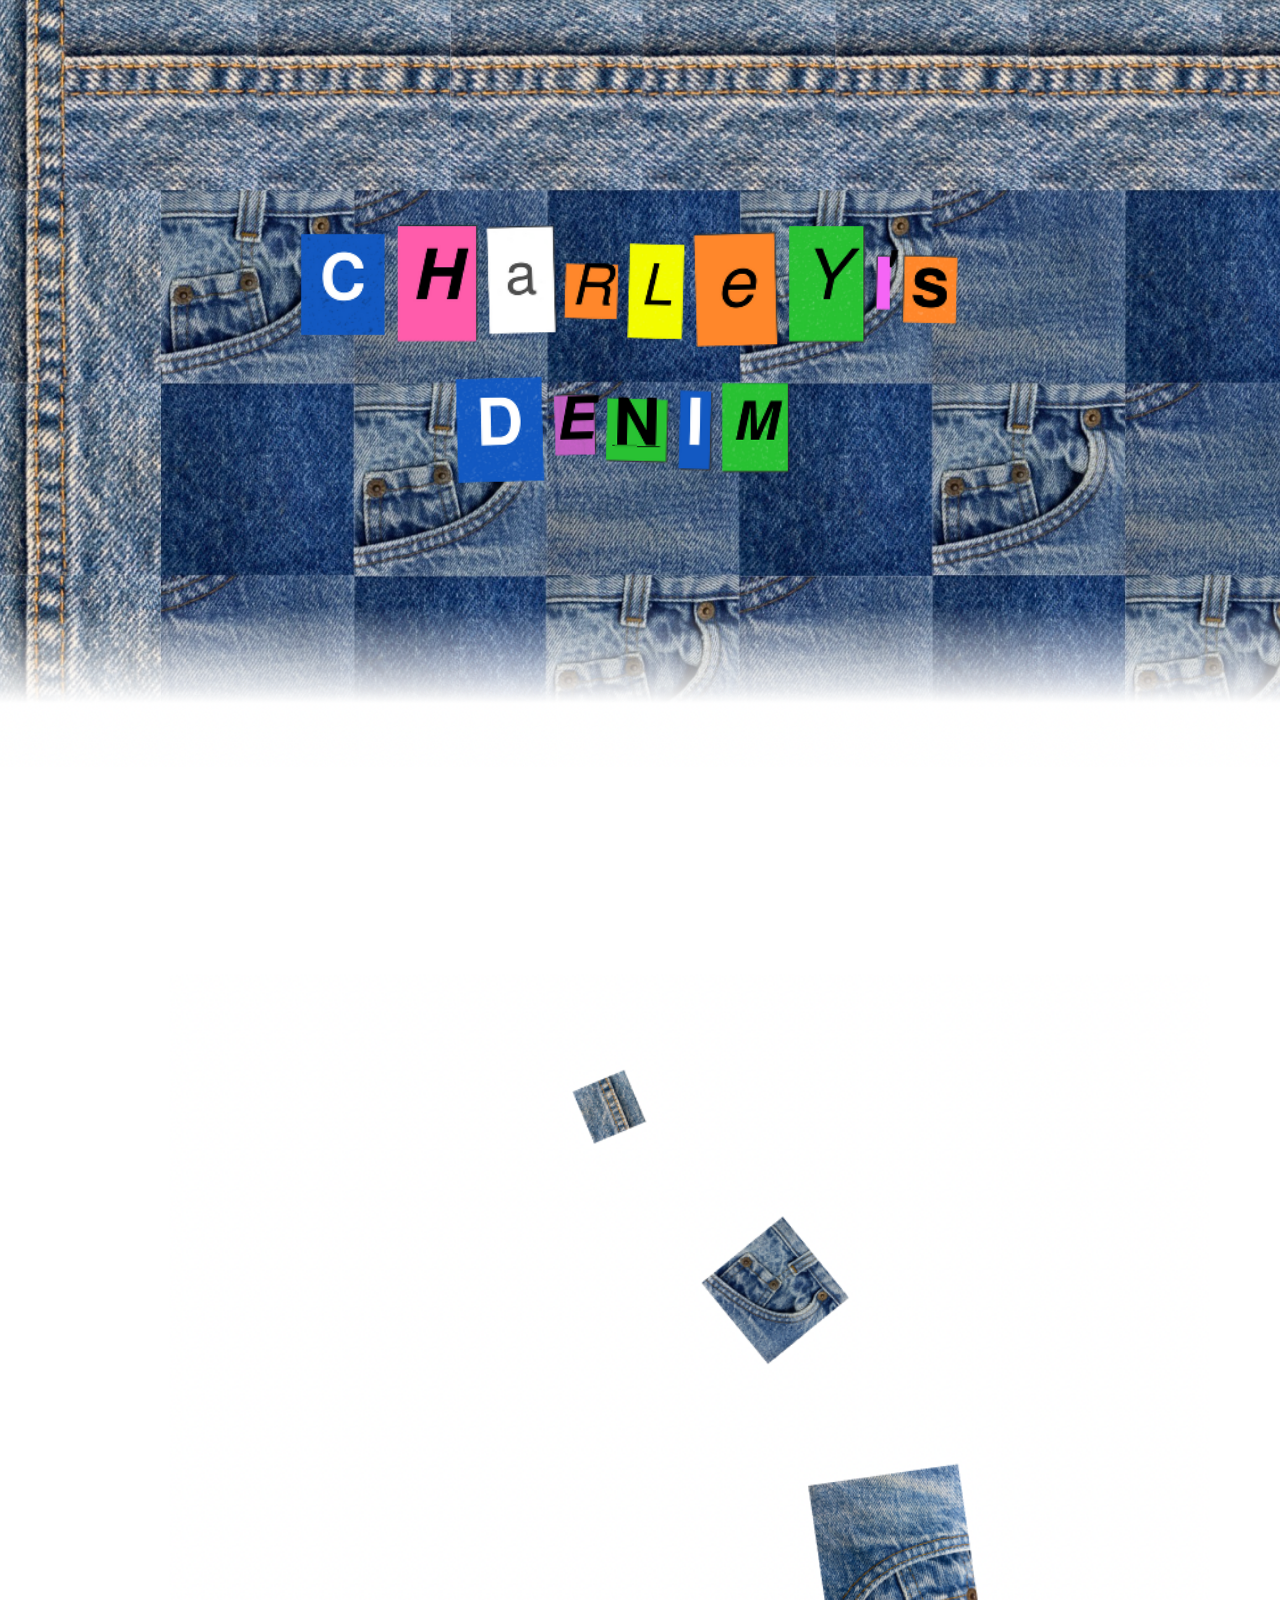
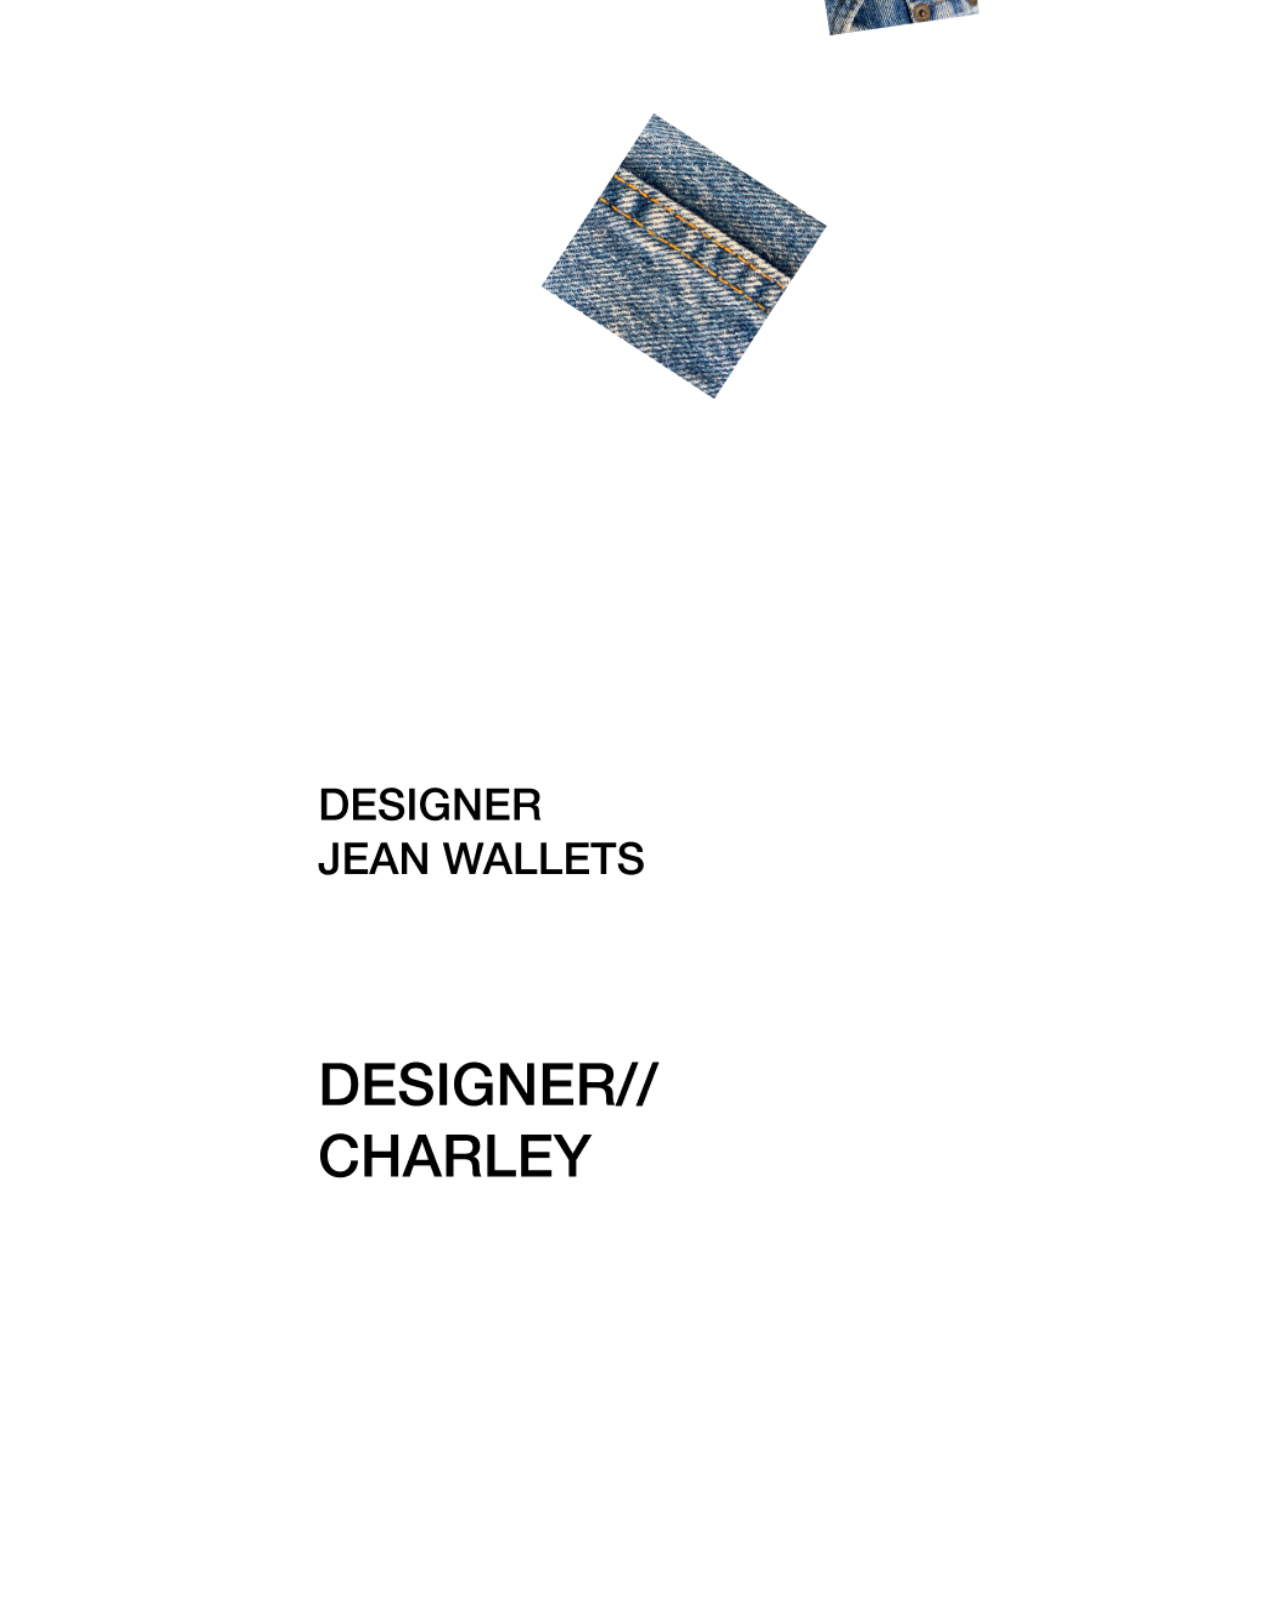
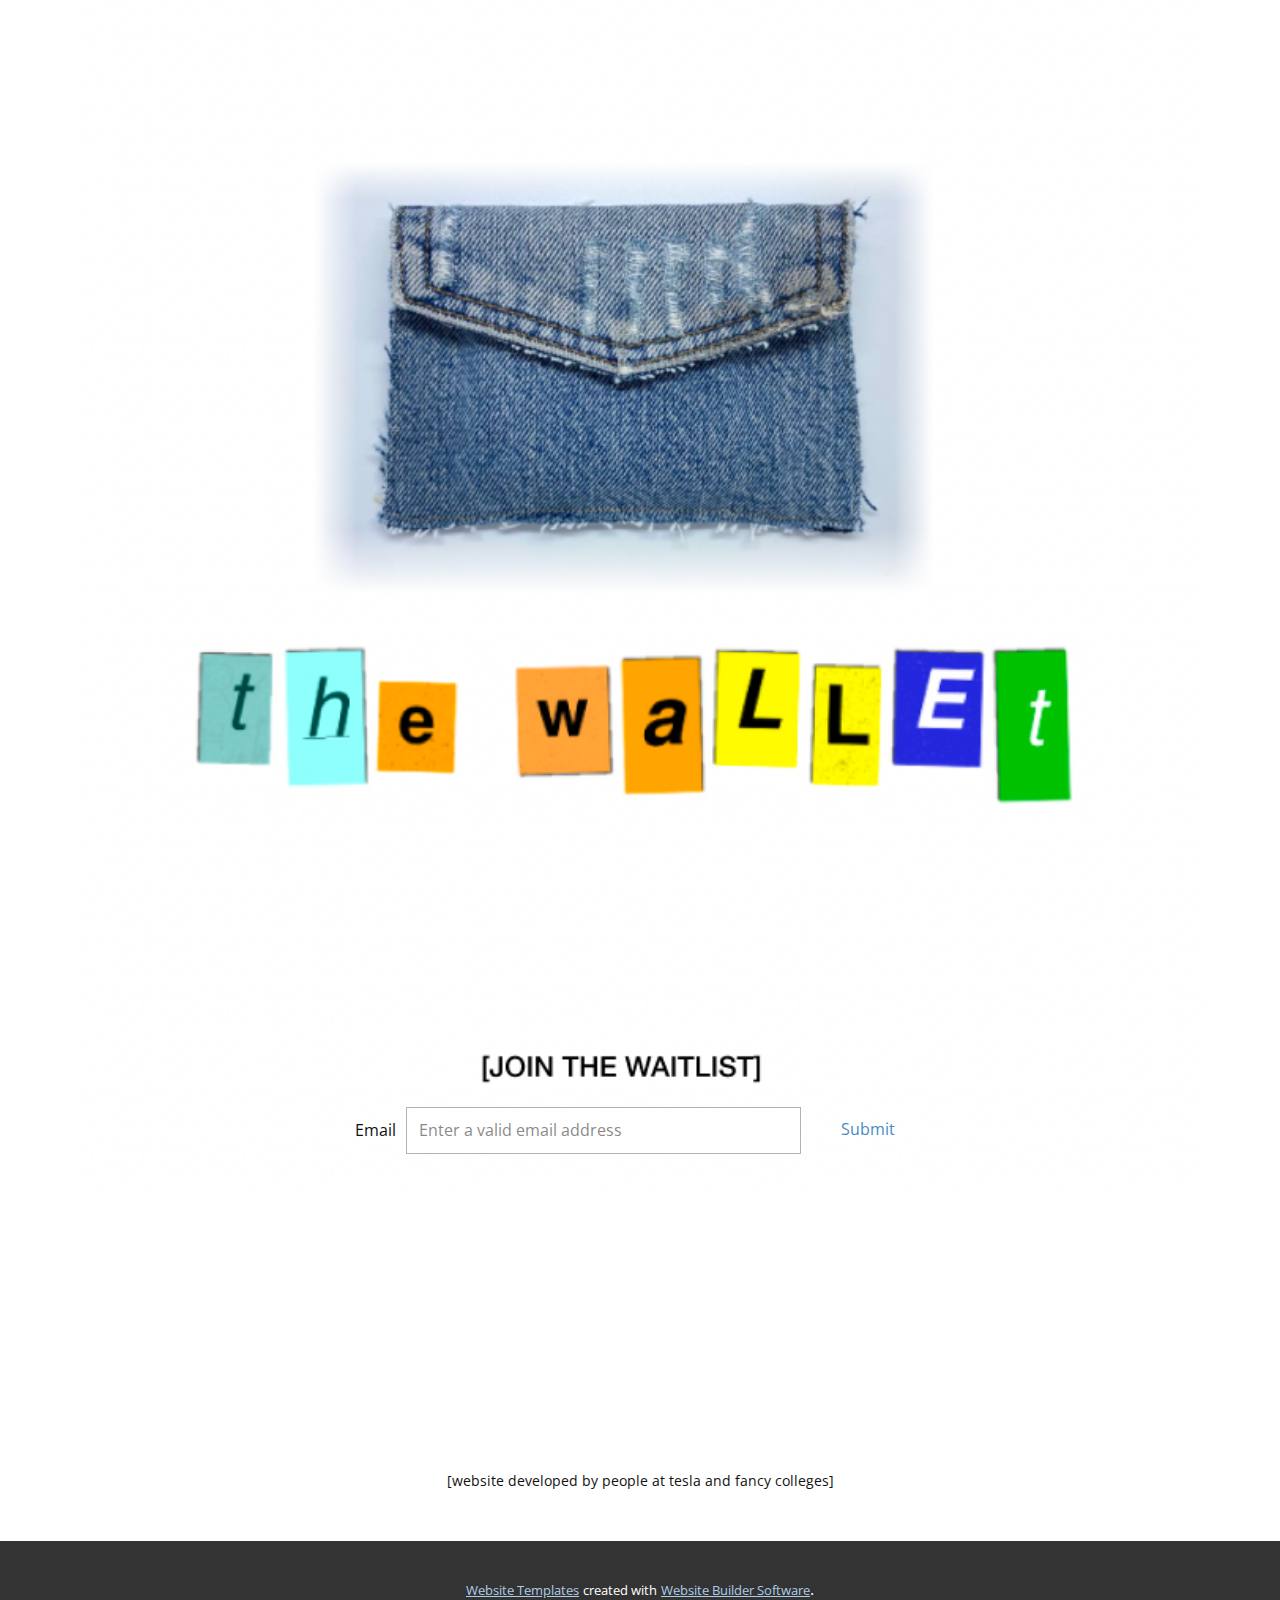
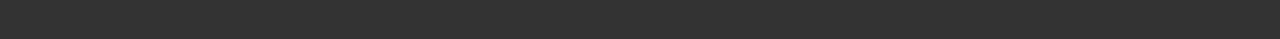
<file: charleysDemin/index.html>
<!DOCTYPE html>
<html style="font-size: 16px;" lang="en"><head>
    <meta name="viewport" content="width=device-width, initial-scale=1.0">
    <meta charset="utf-8">
    <meta name="keywords" content="denim wallet">
    <meta name="description" content="cool denim things made by charley">
    <title>CHARLEY'S DENIM</title>
    <link rel="stylesheet" href="nicepage.css" media="screen">
<link rel="stylesheet" href="CHARLEYS-DEMIN.css" media="screen">
    <script class="u-script" type="text/javascript" src="jquery.js" "="" defer=""></script>
    <script class="u-script" type="text/javascript" src="nicepage.js" "="" defer=""></script>
    <meta name="generator" content="Nicepage 4.17.10, nicepage.com">
    <meta property="og:title" content="CHARLEYS DENIM">
    <meta property="og:description" content="cool denim things made by charley">
    <meta property="og:image" content="images/ScreenShot2022-08-31at5.54.08PM.png">
    <link rel="icon" href="images/favicon.jpg">
    <link id="u-theme-google-font" rel="stylesheet" href="https://fonts.googleapis.com/css?family=Roboto:100,100i,300,300i,400,400i,500,500i,700,700i,900,900i|Open+Sans:300,300i,400,400i,500,500i,600,600i,700,700i,800,800i">
    
    
    
    
    
    <script type="application/ld+json">{
		"@context": "http://schema.org",
		"@type": "Organization",
		"name": "Site1"
}</script>
    <meta name="theme-color" content="#478ac9">
    <meta property="og:type" content="website">
  </head>
  <body data-home-page="CHARLEYS-DEMIN.html" data-home-page-title="CHARLEYS DEMIN" class="u-body u-xl-mode" data-lang="en">
    <section class="u-clearfix u-image u-section-1" id="sec-c53d" data-image-width="1716" data-image-height="860">
      <div class="u-clearfix u-sheet u-sheet-1">
        <img class="u-image u-image-contain u-image-default u-image-1" src="images/IMG_4621.PNG" alt="" data-image-width="598" data-image-height="147">
        <img class="u-image u-image-contain u-image-default u-image-2" src="images/IMG_4622.PNG" alt="" data-image-width="333" data-image-height="123">
      </div>
    </section>
    <section class="u-clearfix u-section-2" id="sec-9e78">
      <div class="u-clearfix u-sheet u-sheet-1">
        <img class="u-expanded-width-lg u-expanded-width-md u-expanded-width-sm u-image u-image-contain u-image-default u-image-1" src="images/ScreenShot2022-08-31at5.42.13PM.png" alt="" data-image-width="842" data-image-height="868">
      </div>
    </section>
    <section class="u-clearfix u-section-3" id="sec-829c">
      <div class="u-clearfix u-sheet u-sheet-1">
        <img class="u-image u-image-contain u-image-default u-image-1" src="images/ScreenShot2022-08-30at11.05.36PM.png" alt="" data-image-width="568" data-image-height="386">
      </div>
    </section>
    <section class="u-clearfix u-section-4" id="sec-b44e">
      <div class="u-clearfix u-sheet u-sheet-1">
        <img class="u-expanded-width-lg u-expanded-width-md u-expanded-width-sm u-expanded-width-xs u-image u-image-contain u-image-default u-image-1" src="images/ScreenShot2022-08-31at5.40.21PM.png" alt="" data-image-width="717" data-image-height="760">
        <div class="u-expanded-width-xs u-form u-form-1">
          <form action="./scripts/form-b44e.php" class="u-clearfix u-form-horizontal u-form-spacing-10 u-inner-form" source="customphp" name="form" style="padding: 0px;" data-services="c10507d89b92b8a44fe090545c06bf50">
            <div class="u-form-email u-form-group">
              <label for="email-845f" class="u-label">Email</label>
              <input type="email" placeholder="Enter a valid email address" id="email-845f" name="email" class="u-border-1 u-border-grey-30 u-input u-input-rectangle u-white" required="">
            </div>
            <div class="u-align-center u-form-group u-form-submit">
              <a href="#" class="u-border-1 u-border-active-palette-2-base u-border-hover-palette-1-base u-btn u-btn-submit u-button-style u-none u-text-palette-1-base u-btn-1">Submit</a>
              <input type="submit" value="submit" class="u-form-control-hidden">
            </div>
            <div class="u-form-send-message u-form-send-success"> Thank you! Your message has been sent. </div>
            <div class="u-form-send-error u-form-send-message"> Unable to send your message. Please fix errors then try again. </div>
            <input type="hidden" value="" name="recaptchaResponse">
          </form>
        </div>
      </div>
    </section>
    
    
    <footer class="u-align-center u-clearfix u-footer u-white u-footer" id="sec-159f"><div class="u-clearfix u-sheet u-sheet-1">
        <p class="u-small-text u-text u-text-variant u-text-1">[website developed by people at tesla and fancy colleges]</p>
      </div></footer>
    <section class="u-backlink u-clearfix u-grey-80">
      <a class="u-link" href="https://nicepage.com/website-templates" target="_blank">
        <span>Website Templates</span>
      </a>
      <p class="u-text">
        <span>created with</span>
      </p>
      <a class="u-link" href="" target="_blank">
        <span>Website Builder Software</span>
      </a>. 
    </section>
  
</body></html>
</file>
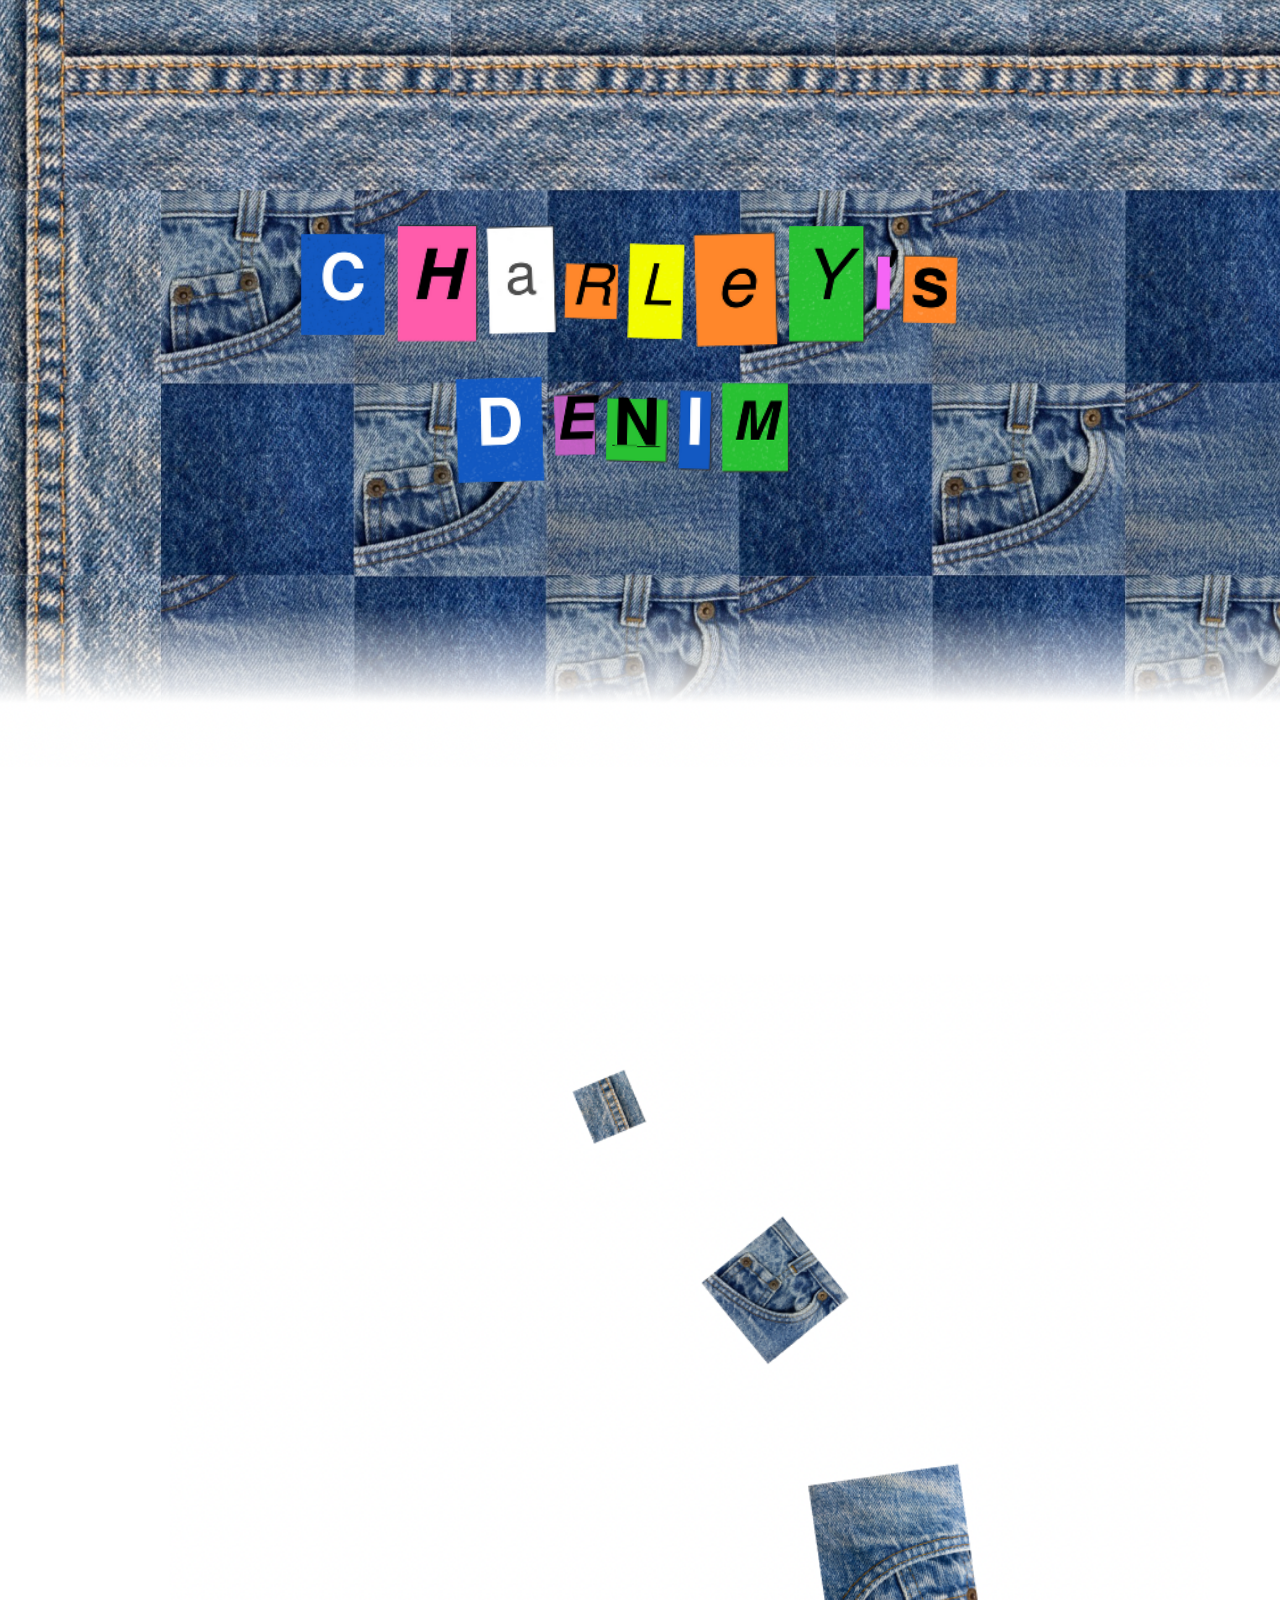
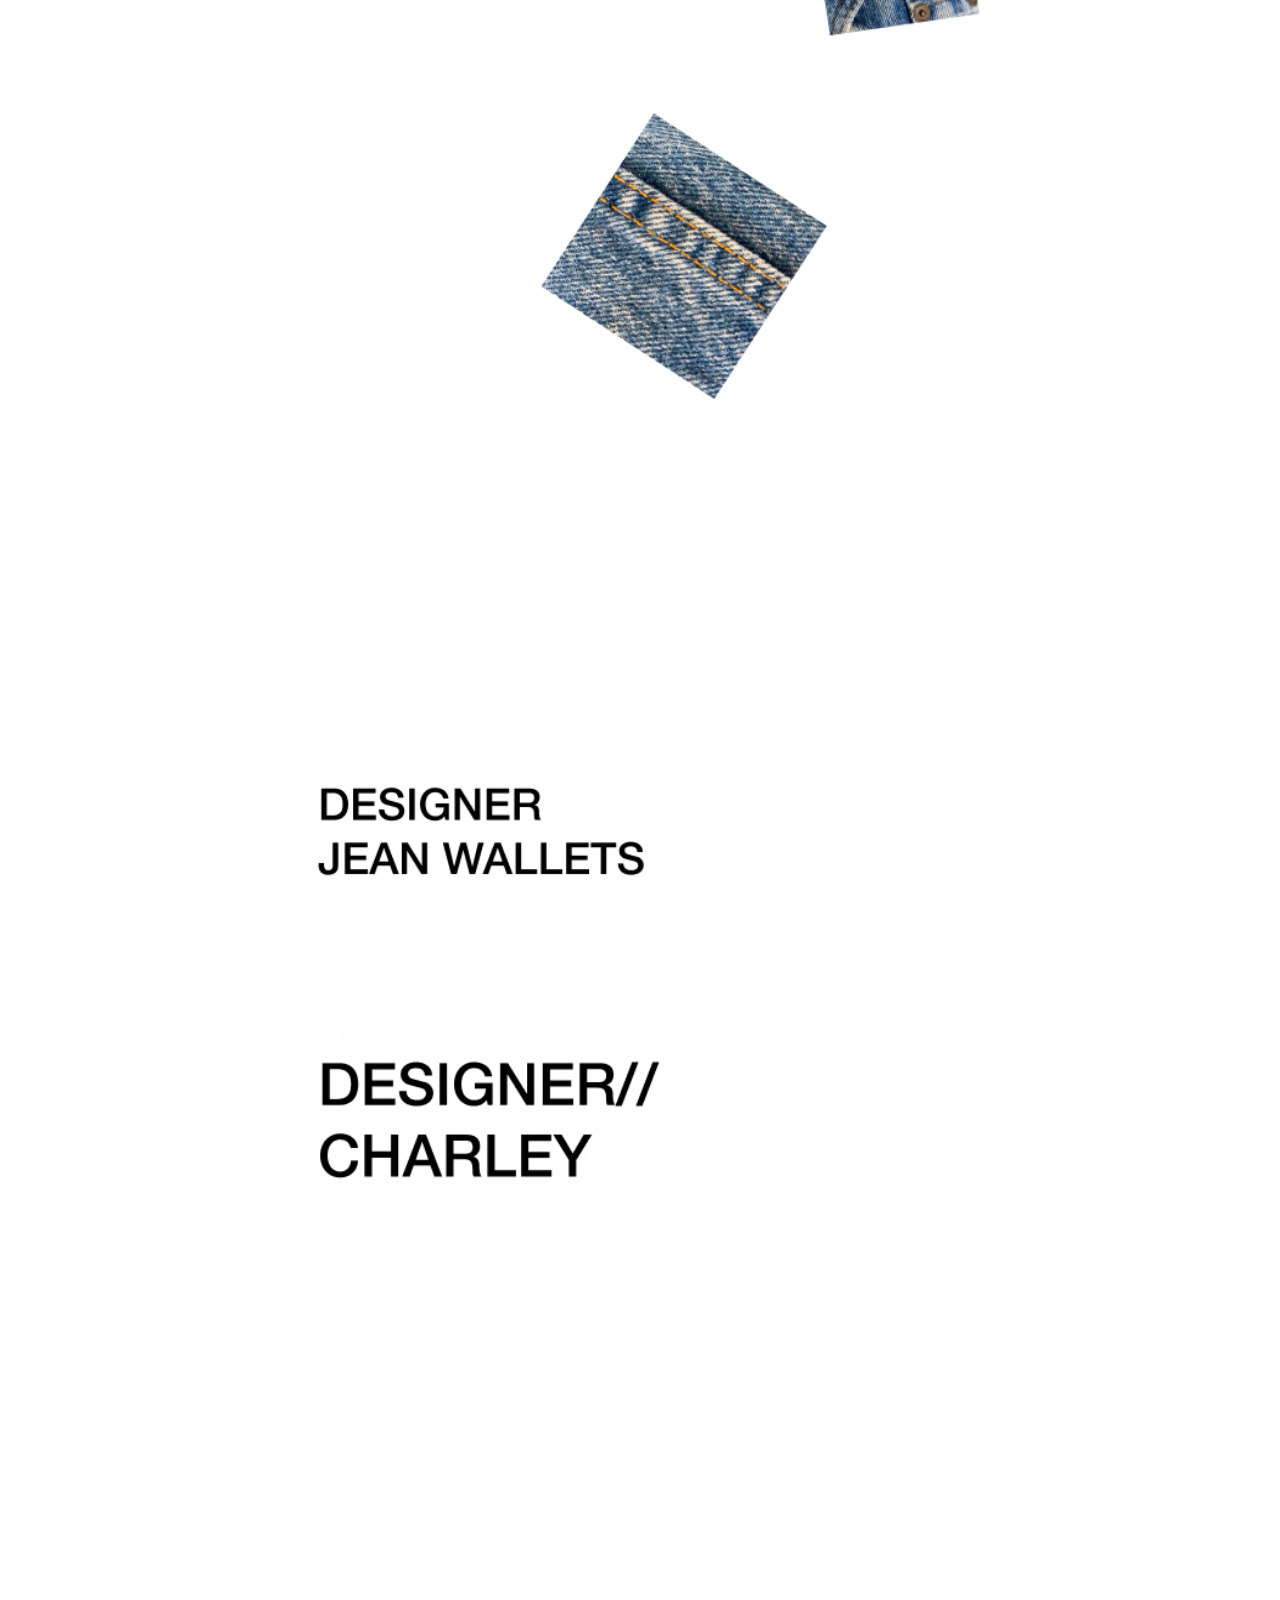
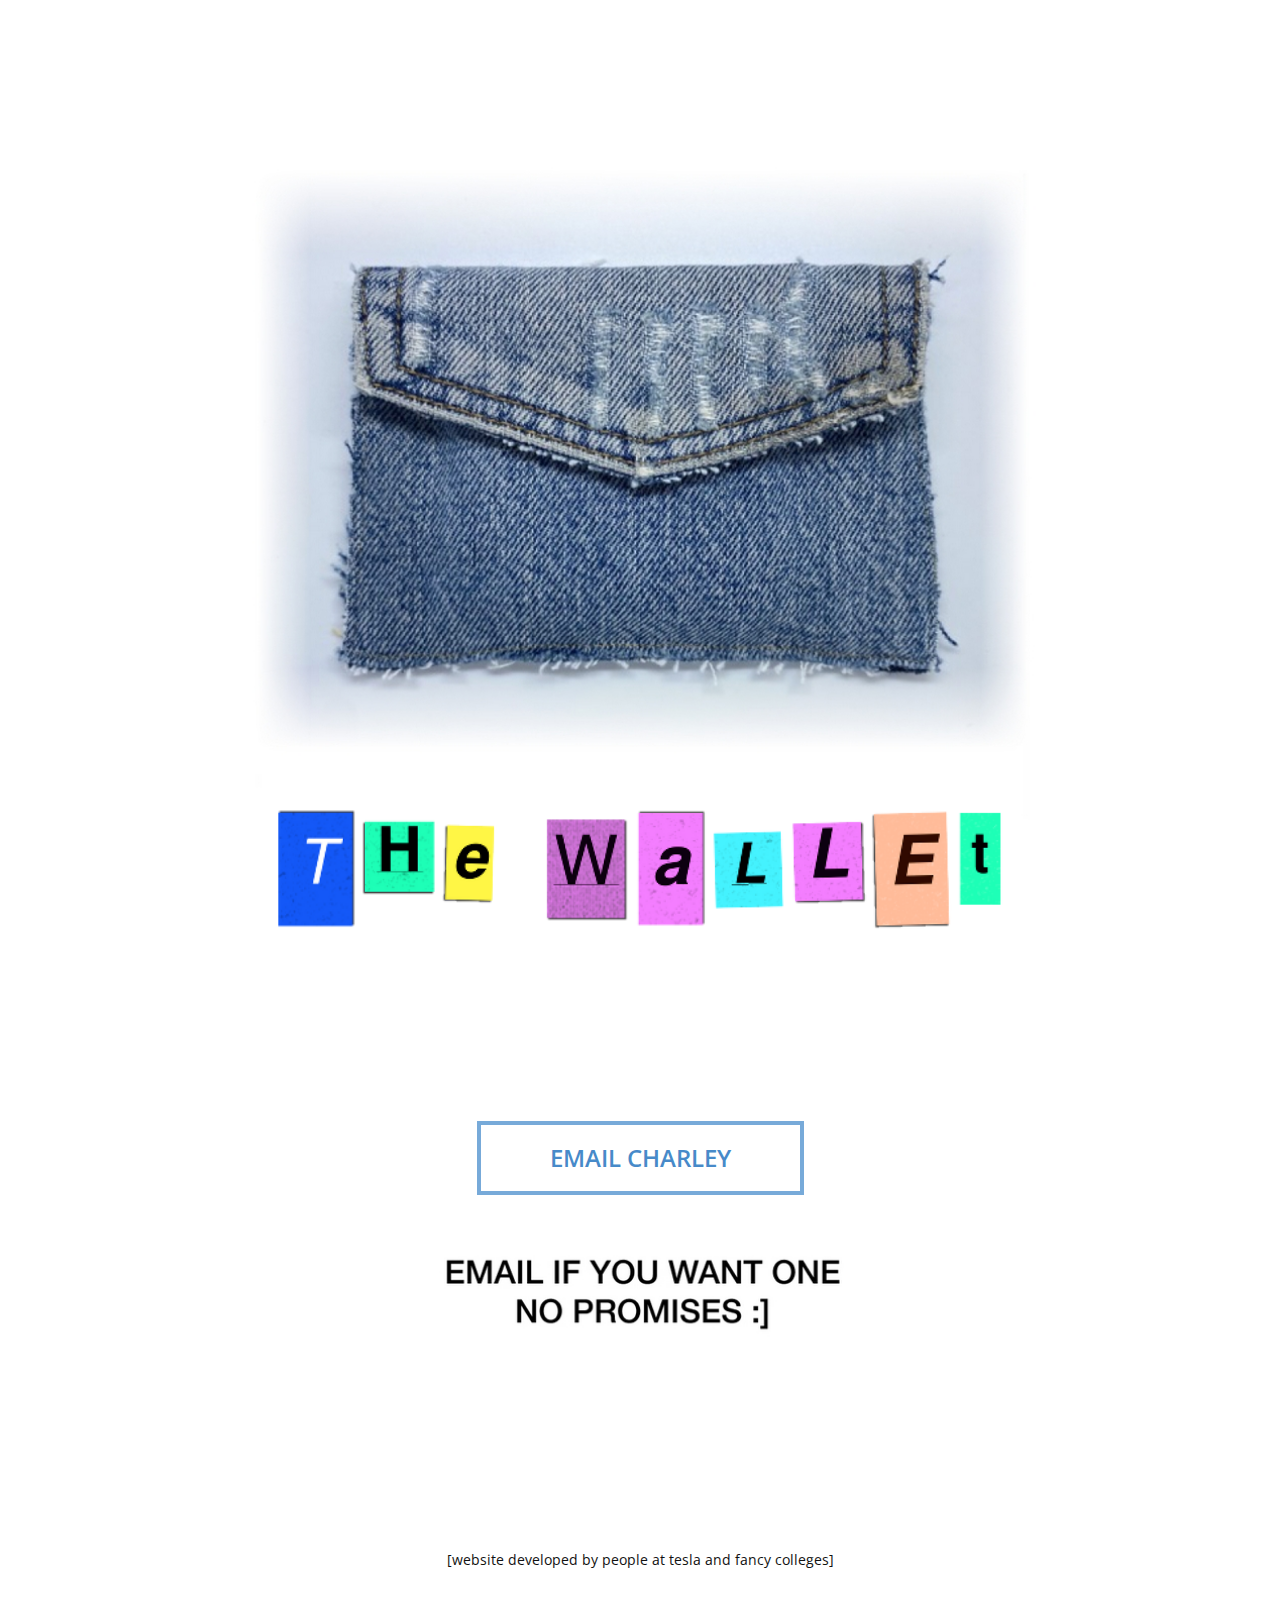
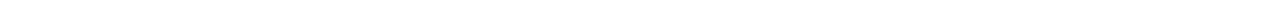
<file: charleysDemin2/index.html>
<!DOCTYPE html>
<html style="font-size: 16px;" lang="en"><head>
    <meta name="viewport" content="width=device-width, initial-scale=1.0">
    <meta charset="utf-8">
    <meta name="keywords" content="denim wallet">
    <meta name="description" content="cool denim things made by charley">
    <title>CHARLEY'S DENIM</title>
    <link rel="stylesheet" href="nicepage.css" media="screen">
<link rel="stylesheet" href="CHARLEYS-DEMIN.css" media="screen">
    <script class="u-script" type="text/javascript" src="jquery.js" "="" defer=""></script>
    <script class="u-script" type="text/javascript" src="nicepage.js" "="" defer=""></script>
    <meta name="generator" content="Nicepage 4.17.10, nicepage.com">
    <meta property="og:title" content="CHARLEYS DENIM">
    <meta property="og:description" content="cool denim things made by charley">
    <meta property="og:image" content="images/ScreenShot2022-08-31at5.54.08PM.png">
    <link rel="icon" href="images/favicon.jpg">
    <link id="u-theme-google-font" rel="stylesheet" href="https://fonts.googleapis.com/css?family=Roboto:100,100i,300,300i,400,400i,500,500i,700,700i,900,900i|Open+Sans:300,300i,400,400i,500,500i,600,600i,700,700i,800,800i">
    
    
    
    
    
    <script type="application/ld+json">{
		"@context": "http://schema.org",
		"@type": "Organization",
		"name": "Site1"
}</script>
    <meta name="theme-color" content="#478ac9">
    <meta property="og:type" content="website">
  </head>
  <body data-home-page="CHARLEYS-DEMIN.html" data-home-page-title="CHARLEYS DEMIN" class="u-body u-xl-mode" data-lang="en">
    <section class="u-clearfix u-image u-section-1" id="sec-c53d" data-image-width="1716" data-image-height="860">
      <div class="u-clearfix u-sheet u-sheet-1">
        <img class="u-image u-image-contain u-image-default u-image-1" src="images/IMG_4621.PNG" alt="" data-image-width="598" data-image-height="147">
        <img class="u-image u-image-contain u-image-default u-image-2" src="images/IMG_4622.PNG" alt="" data-image-width="333" data-image-height="123">
      </div>
    </section>
    <section class="u-clearfix u-section-2" id="sec-9e78">
      <div class="u-clearfix u-sheet u-sheet-1">
        <img class="u-expanded-width-lg u-expanded-width-md u-expanded-width-sm u-image u-image-contain u-image-default u-image-1" src="images/ScreenShot2022-08-31at5.42.13PM.png" alt="" data-image-width="842" data-image-height="868">
      </div>
    </section>
    <section class="u-clearfix u-section-3" id="sec-829c">
      <div class="u-clearfix u-sheet u-sheet-1">
        <img class="u-image u-image-contain u-image-default u-image-1" src="images/ScreenShot2022-08-30at11.05.36PM.png" alt="" data-image-width="568" data-image-height="386">
      </div>
    </section>
    <section class="u-clearfix u-image u-section-4" id="sec-b44e" data-image-width="2382" data-image-height="1848">
      <div class="u-clearfix u-sheet u-sheet-1">
        <img class="u-expanded-width-md u-expanded-width-sm u-expanded-width-xs u-image u-image-contain u-image-default u-image-1" src="images/ransomizer.com.file7NGGZz.png" alt="" data-image-width="596" data-image-height="133">
        <a href="mailto:charleysdenim@gmail.com?subject=DENIM%20WALLET%20CUSTOMER%20%232359&amp;bcc=dar%40sleeperfarms.com" class="u-border-4 u-border-palette-1-light-1 u-btn u-button-style u-hover-palette-1-light-2 u-none u-text-hover-white u-text-palette-1-base u-btn-1">EMAIL CHARLEY</a>
      </div>
    </section>
    
    
    <footer class="u-align-center u-clearfix u-footer u-white u-footer" id="sec-159f"><div class="u-clearfix u-sheet u-sheet-1">
        <p class="u-small-text u-text u-text-variant u-text-1">[website developed by people at tesla and fancy colleges]</p>
      </div></footer>
   
  
</body></html>
</file>
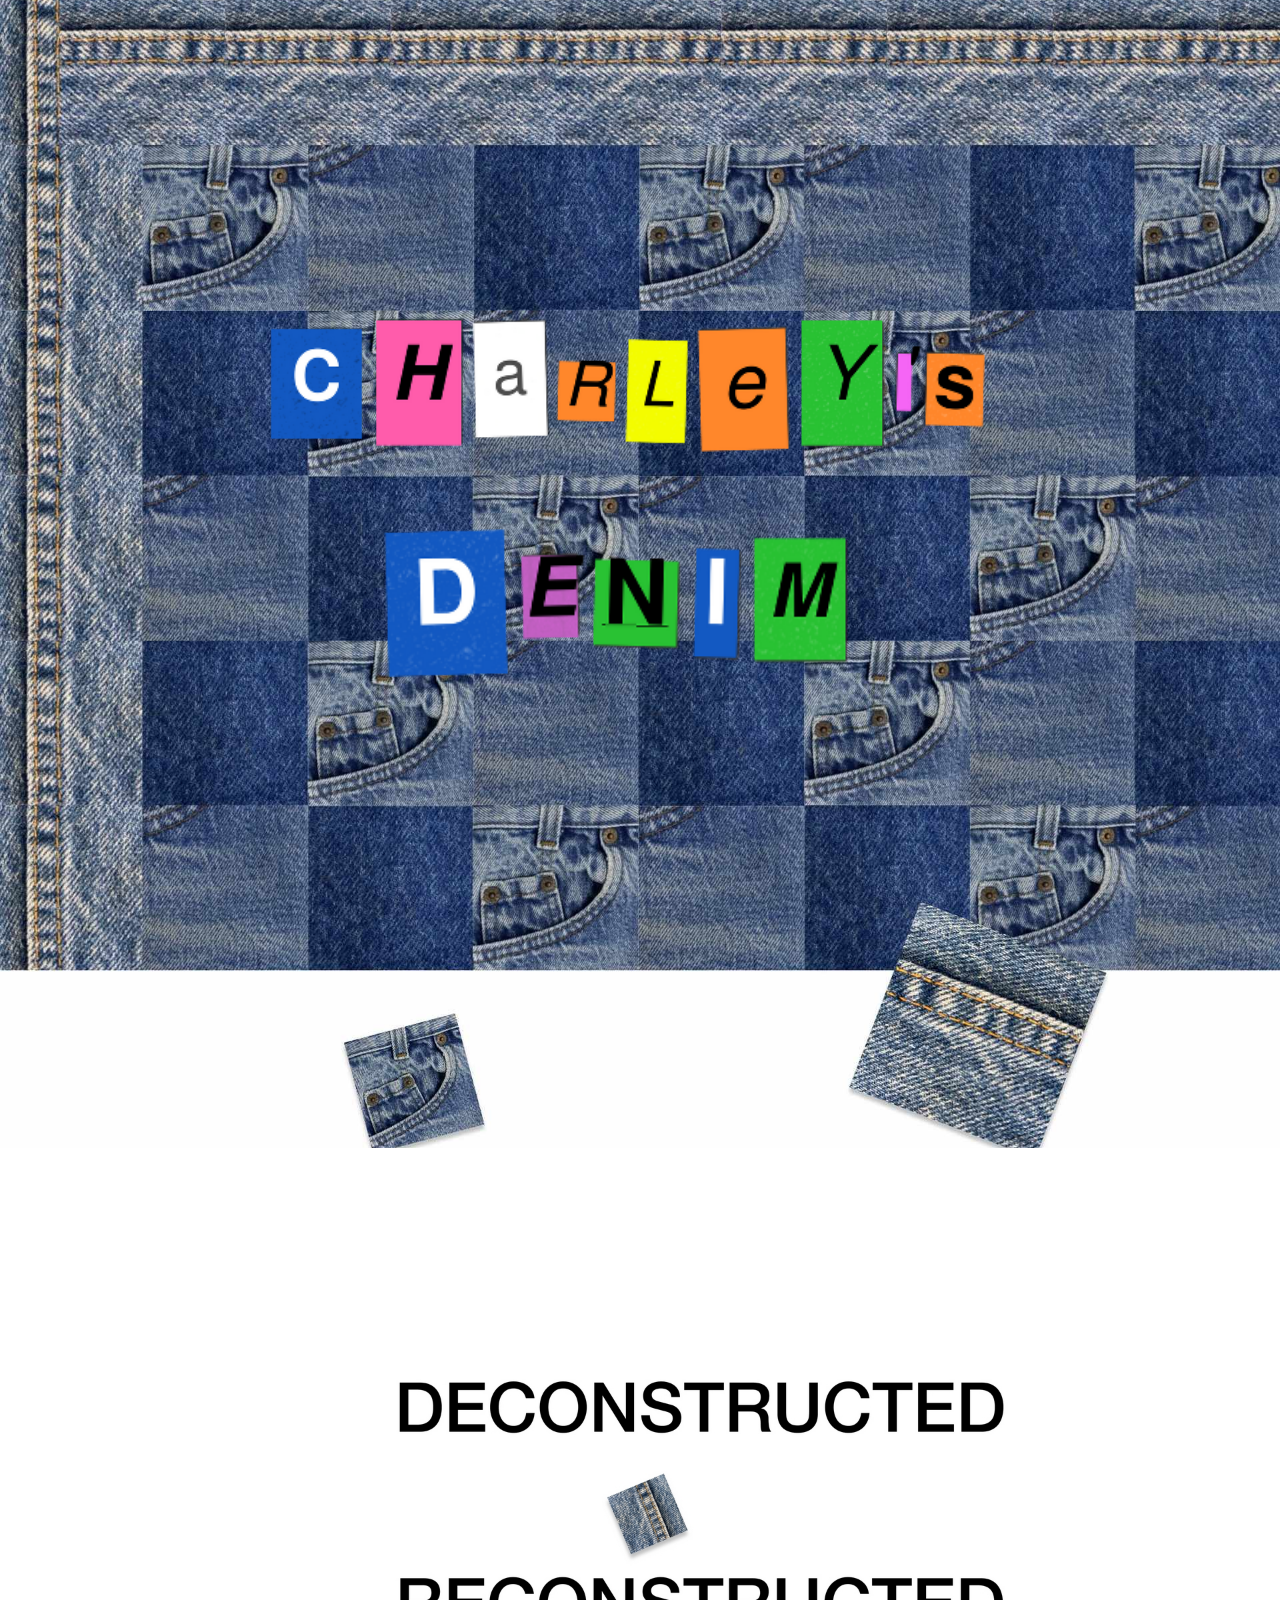
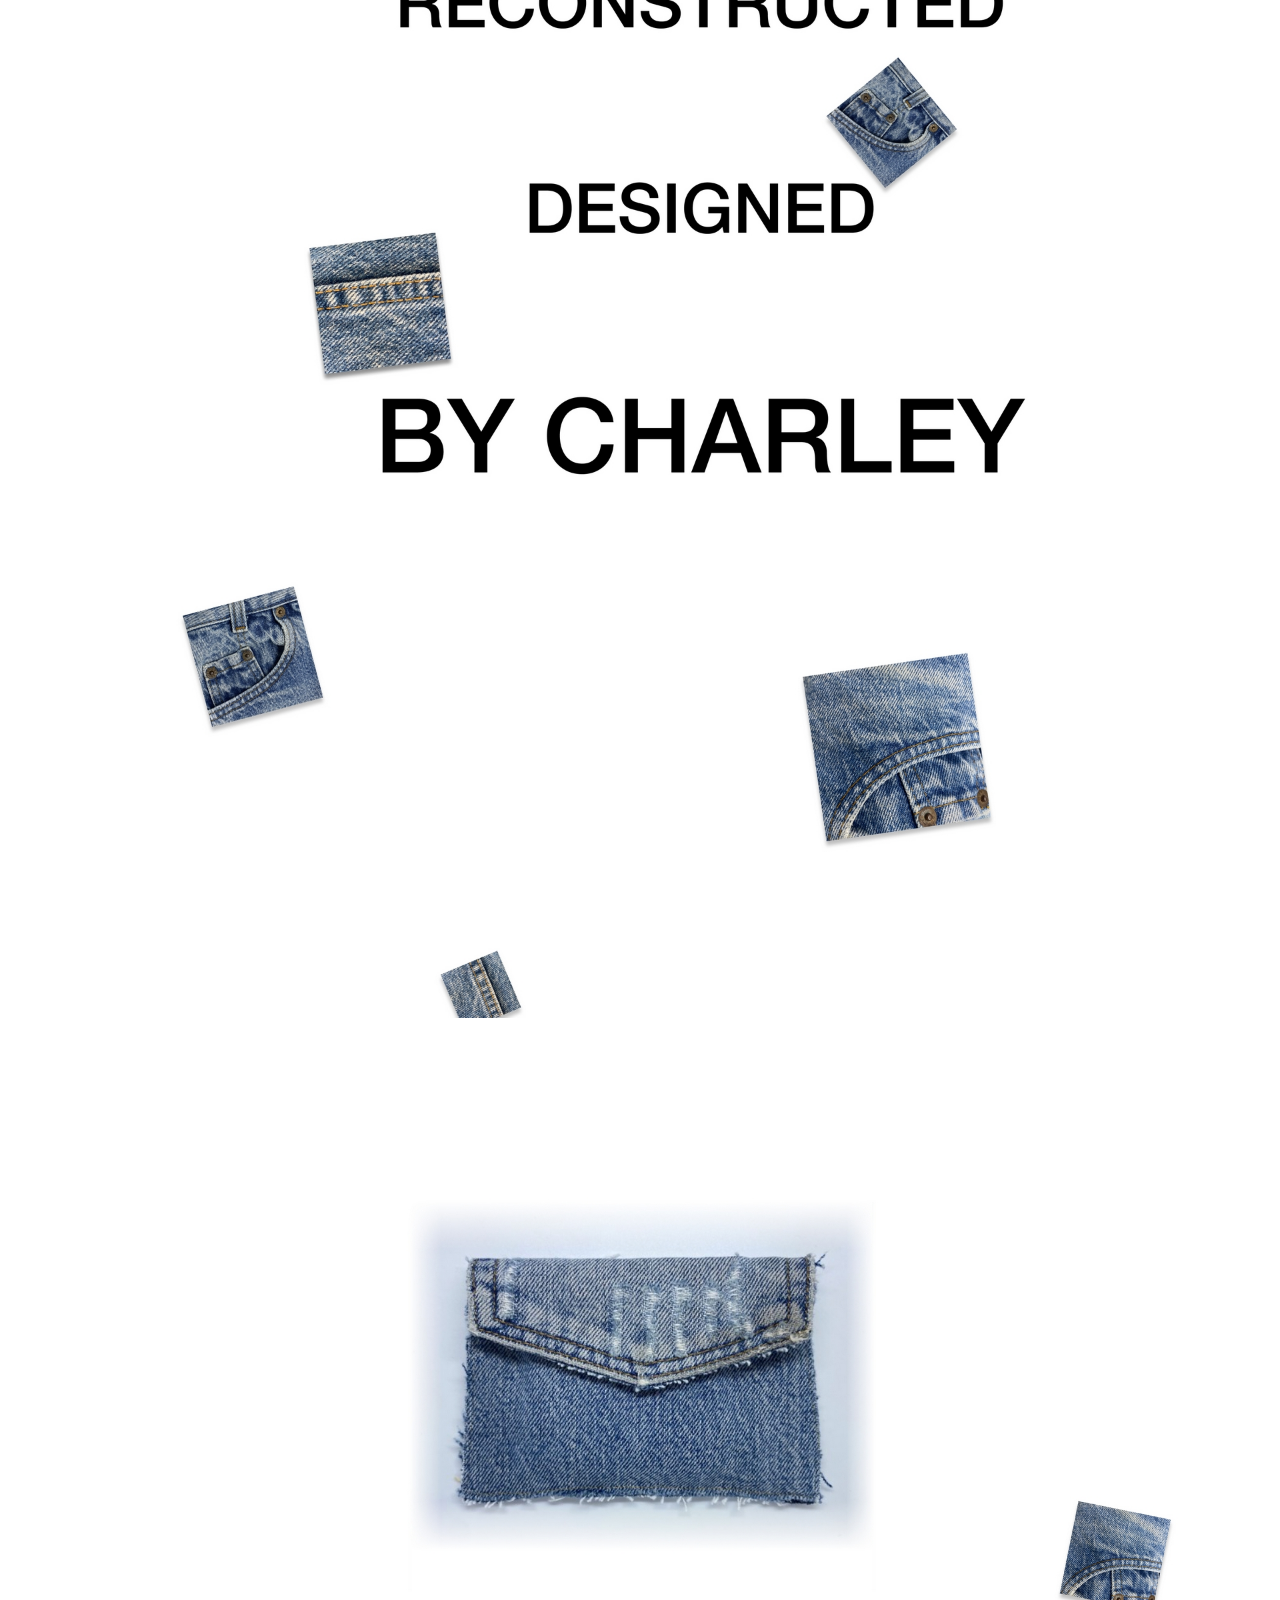
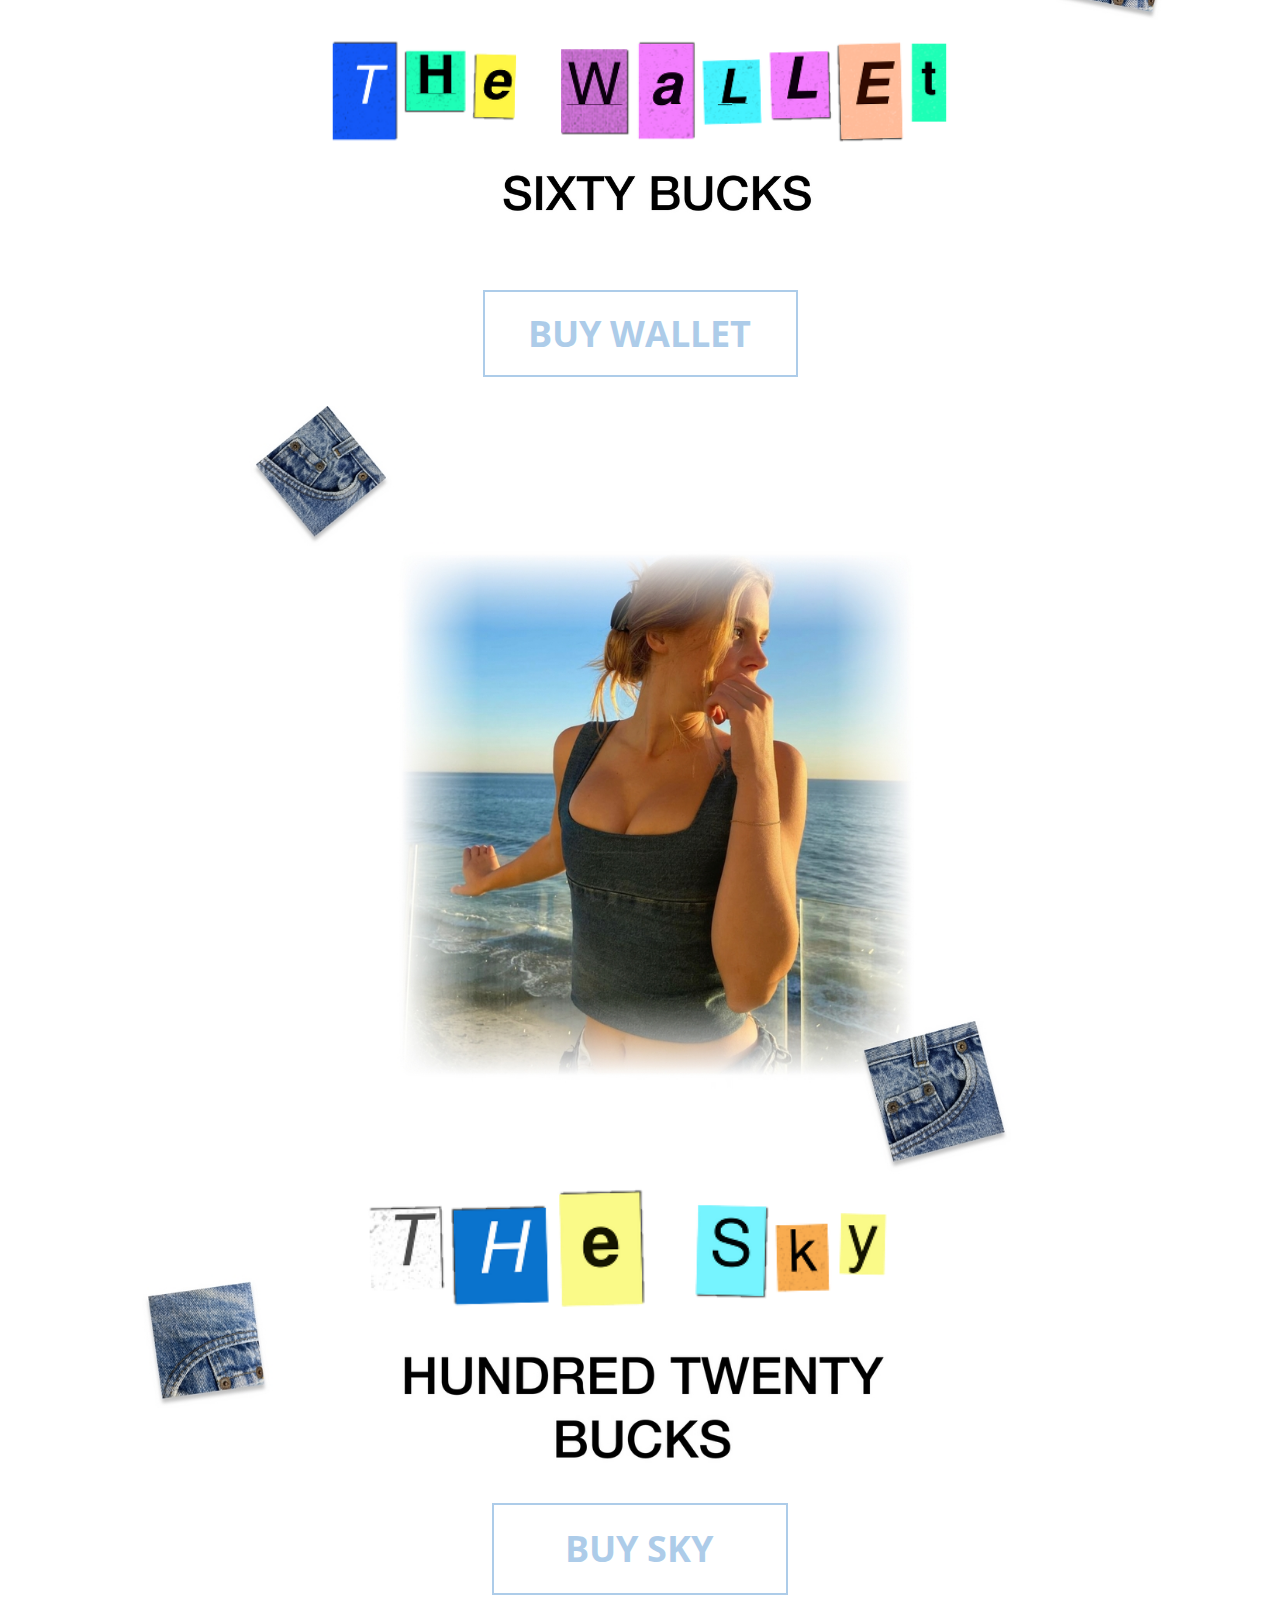
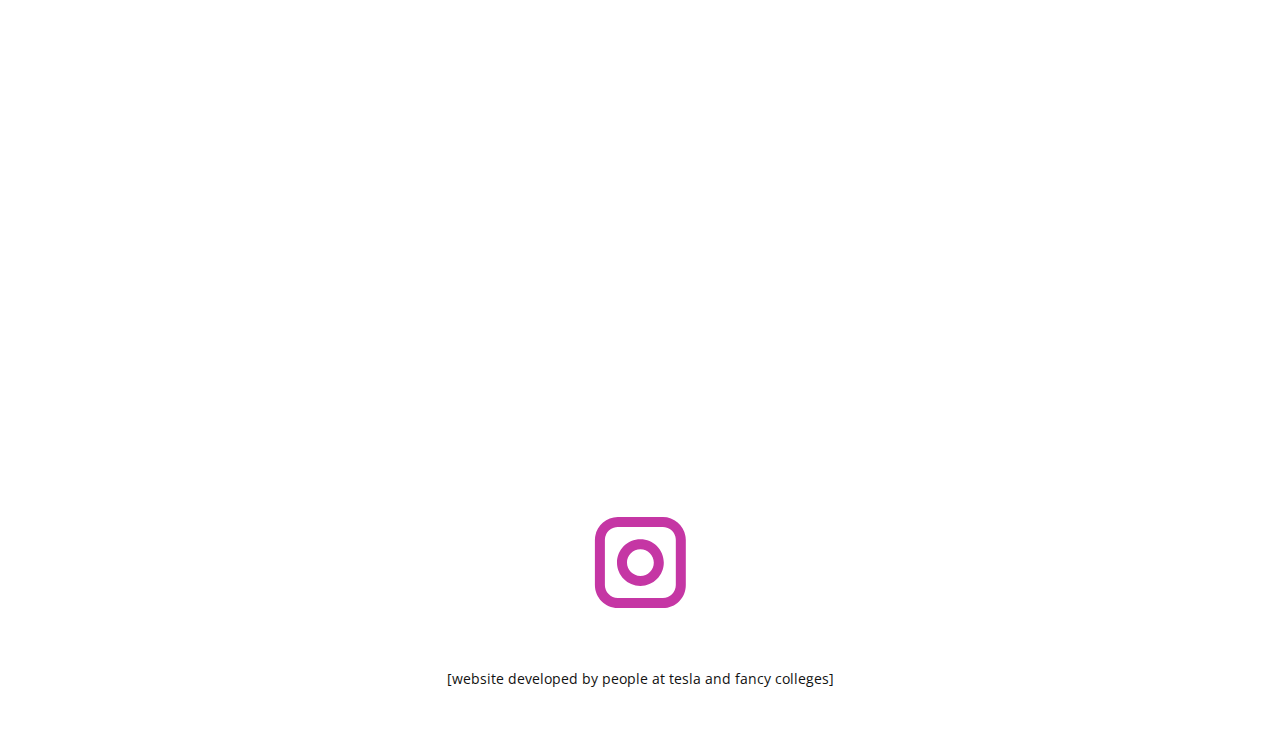
<file: charleysDemin3/index.html>
<!DOCTYPE html>
<html style="font-size: 16px;" lang="en"><head>
    <meta name="viewport" content="width=device-width, initial-scale=1.0">
    <meta charset="utf-8">
    <meta name="keywords" content="denim wallet">
    <meta name="description" content="cool denim things made by charley">
    <title>CHARLEY'S DENIM</title>
    <link rel="stylesheet" href="nicepage.css" media="screen">
<link rel="stylesheet" href="CHARLEYS-DEMIN.css" media="screen">
    <script class="u-script" type="text/javascript" src="jquery.js" "="" defer=""></script>
    <script class="u-script" type="text/javascript" src="nicepage.js" "="" defer=""></script>
    <meta name="generator" content="Nicepage 4.17.10, nicepage.com">
    <meta property="og:title" content="CHARLEYS DENIM">
    <meta property="og:description" content="cool denim things made by charley">
    <meta property="og:image" content="images/ScreenShot2022-08-31at5.54.08PM.png">
    <link rel="icon" href="images/favicon.jpg">
    <link id="u-theme-google-font" rel="stylesheet" href="https://fonts.googleapis.com/css?family=Roboto:100,100i,300,300i,400,400i,500,500i,700,700i,900,900i|Open+Sans:300,300i,400,400i,500,500i,600,600i,700,700i,800,800i">
    
    
    
    
    
    <script type="application/ld+json">{
		"@context": "http://schema.org",
		"@type": "Organization",
		"name": "Site1"
}</script>
    <meta name="theme-color" content="#478ac9">
    <meta property="og:type" content="website">
  </head>
  <body data-home-page="CHARLEYS-DEMIN.html" data-home-page-title="CHARLEYS DEMIN" class="u-body u-xl-mode" data-lang="en">
    <section class="u-clearfix u-valign-middle-lg u-valign-middle-md u-section-1" id="sec-ff6f">
      <img class="u-absolute-hcenter-lg u-expanded-width u-image u-image-default u-image-1" src="images/fold1-min.jpg" alt="" data-image-width="3573" data-image-height="3318">
      <img class="u-image u-image-contain u-image-default u-image-2" src="images/IMG_4621.PNG" alt="" data-image-width="598" data-image-height="147">
      <img class="u-image u-image-contain u-image-default u-image-3" src="images/IMG_4622.PNG" alt="" data-image-width="333" data-image-height="123">
    </section>
    <section class="u-clearfix u-section-2" id="sec-7906">
      <img class="u-absolute-hcenter-lg u-absolute-hcenter-md u-absolute-hcenter-sm u-absolute-hcenter-xs u-expanded u-image u-image-contain u-image-default" src="images/fold2.jpg" alt="" data-image-width="3573" data-image-height="3561">
    </section>
    <section class="u-clearfix u-section-3" id="sec-d5f3">
      <div class="u-clearfix u-sheet u-valign-middle-xs u-sheet-1">
        <img class="u-expanded-width-lg u-expanded-width-md u-expanded-width-sm u-image u-image-contain u-image-default u-image-1" src="images/Fold3.jpg" alt="" data-image-width="3573" data-image-height="2772">
        <img class="u-image u-image-contain u-image-default u-image-2" src="images/ransomizer.com.file7NGGZz.png" alt="" data-image-width="596" data-image-height="133">
      </div>
    </section>
    <section class="u-clearfix u-valign-bottom-lg u-valign-bottom-xl u-section-4" id="sec-4e4c">
      <img class="u-expanded-width-xl u-expanded-width-xs u-image u-image-contain u-image-1" src="images/Fold4.jpg" data-image-width="1651" data-image-height="1920">
      <a href="mailto:charleysdenim@gmail.com?subject=Charley!%20I%20Want%20a%20Wallet!%20" class="u-border-2 u-border-palette-1-light-2 u-btn u-button-style u-hover-palette-1-light-2 u-none u-text-hover-white u-btn-1">Buy WALLET</a>
      <img class="u-image u-image-contain u-image-default u-image-2" src="images/sky.com.file0GlLZd.png" alt="" data-image-width="445" data-image-height="122">
      <a href="mailto:charleysdenim@gmail.com?subject=Charley!%20I%20Want%20a%20Sky!" class="u-border-2 u-border-palette-1-light-2 u-btn u-button-style u-hover-palette-1-light-2 u-none u-text-hover-white u-btn-2">Buy SKY</a>
      <div class="u-social-icons u-spacing-10 u-social-icons-1">
        <a class="u-social-url" title="instagram" target="_blank" href="https://instagram.com/charleysdenim"><span class="u-icon u-social-icon u-social-instagram u-icon-1"><svg class="u-svg-link" preserveAspectRatio="xMidYMin slice" viewBox="0 0 112 112" style=""><use xmlns:xlink="http://www.w3.org/1999/xlink" xlink:href="#svg-cd9a"></use></svg><svg class="u-svg-content" viewBox="0 0 112 112" x="0" y="0" id="svg-cd9a"><path fill="currentColor" d="M55.9,32.9c-12.8,0-23.2,10.4-23.2,23.2s10.4,23.2,23.2,23.2s23.2-10.4,23.2-23.2S68.7,32.9,55.9,32.9z
	 M55.9,69.4c-7.4,0-13.3-6-13.3-13.3c-0.1-7.4,6-13.3,13.3-13.3s13.3,6,13.3,13.3C69.3,63.5,63.3,69.4,55.9,69.4z"></path><path fill="#FFFFFF" d="M79.7,26.8c-3,0-5.4,2.5-5.4,5.4s2.5,5.4,5.4,5.4c3,0,5.4-2.5,5.4-5.4S82.7,26.8,79.7,26.8z"></path><path fill="currentColor" d="M78.2,11H33.5C21,11,10.8,21.3,10.8,33.7v44.7c0,12.6,10.2,22.8,22.7,22.8h44.7c12.6,0,22.7-10.2,22.7-22.7
	V33.7C100.8,21.1,90.6,11,78.2,11z M91,78.4c0,7.1-5.8,12.8-12.8,12.8H33.5c-7.1,0-12.8-5.8-12.8-12.8V33.7
	c0-7.1,5.8-12.8,12.8-12.8h44.7c7.1,0,12.8,5.8,12.8,12.8V78.4z"></path></svg></span>
        </a>
      </div>
    </section>
    
    
    <footer class="u-align-center u-clearfix u-footer u-white u-footer" id="sec-159f"><div class="u-clearfix u-sheet u-sheet-1">
        <p class="u-small-text u-text u-text-variant u-text-1">[website developed by people at tesla and fancy colleges]</p>
      </div></footer>
    
  
</body></html>
</file>
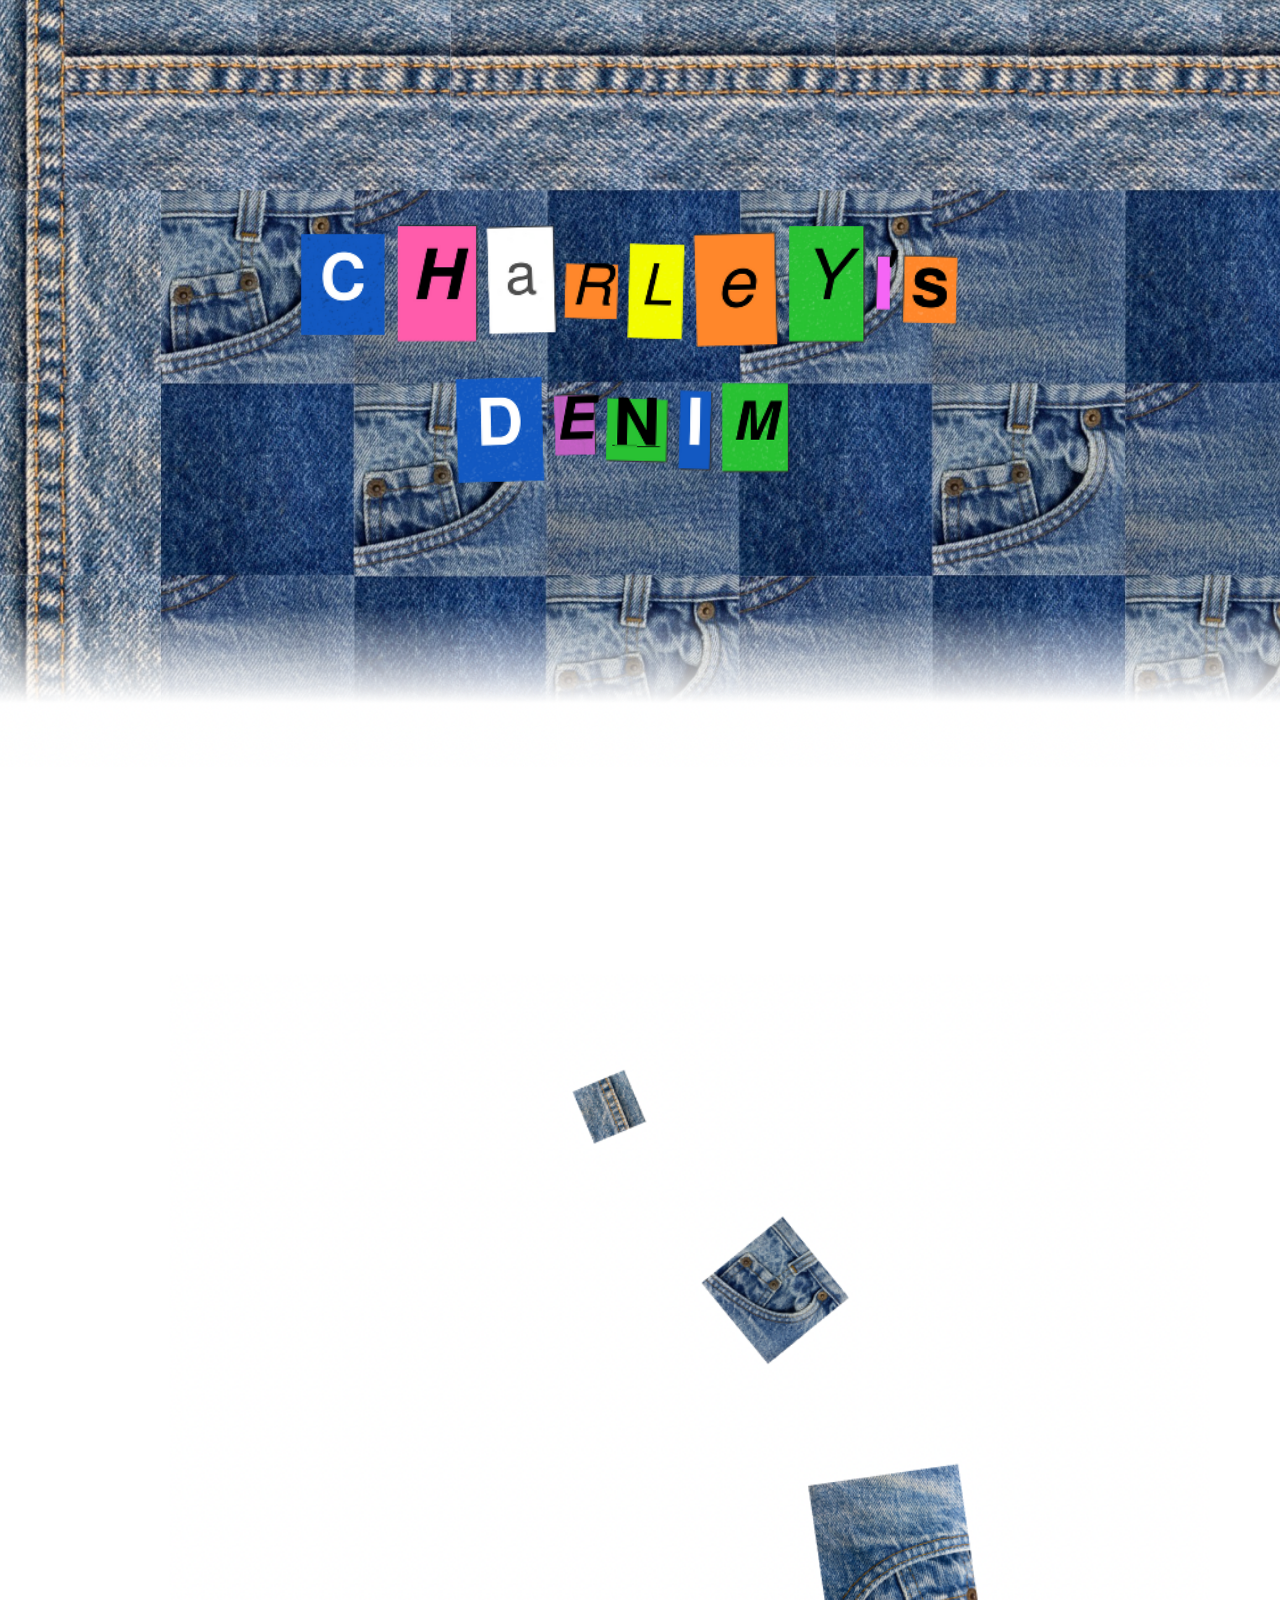
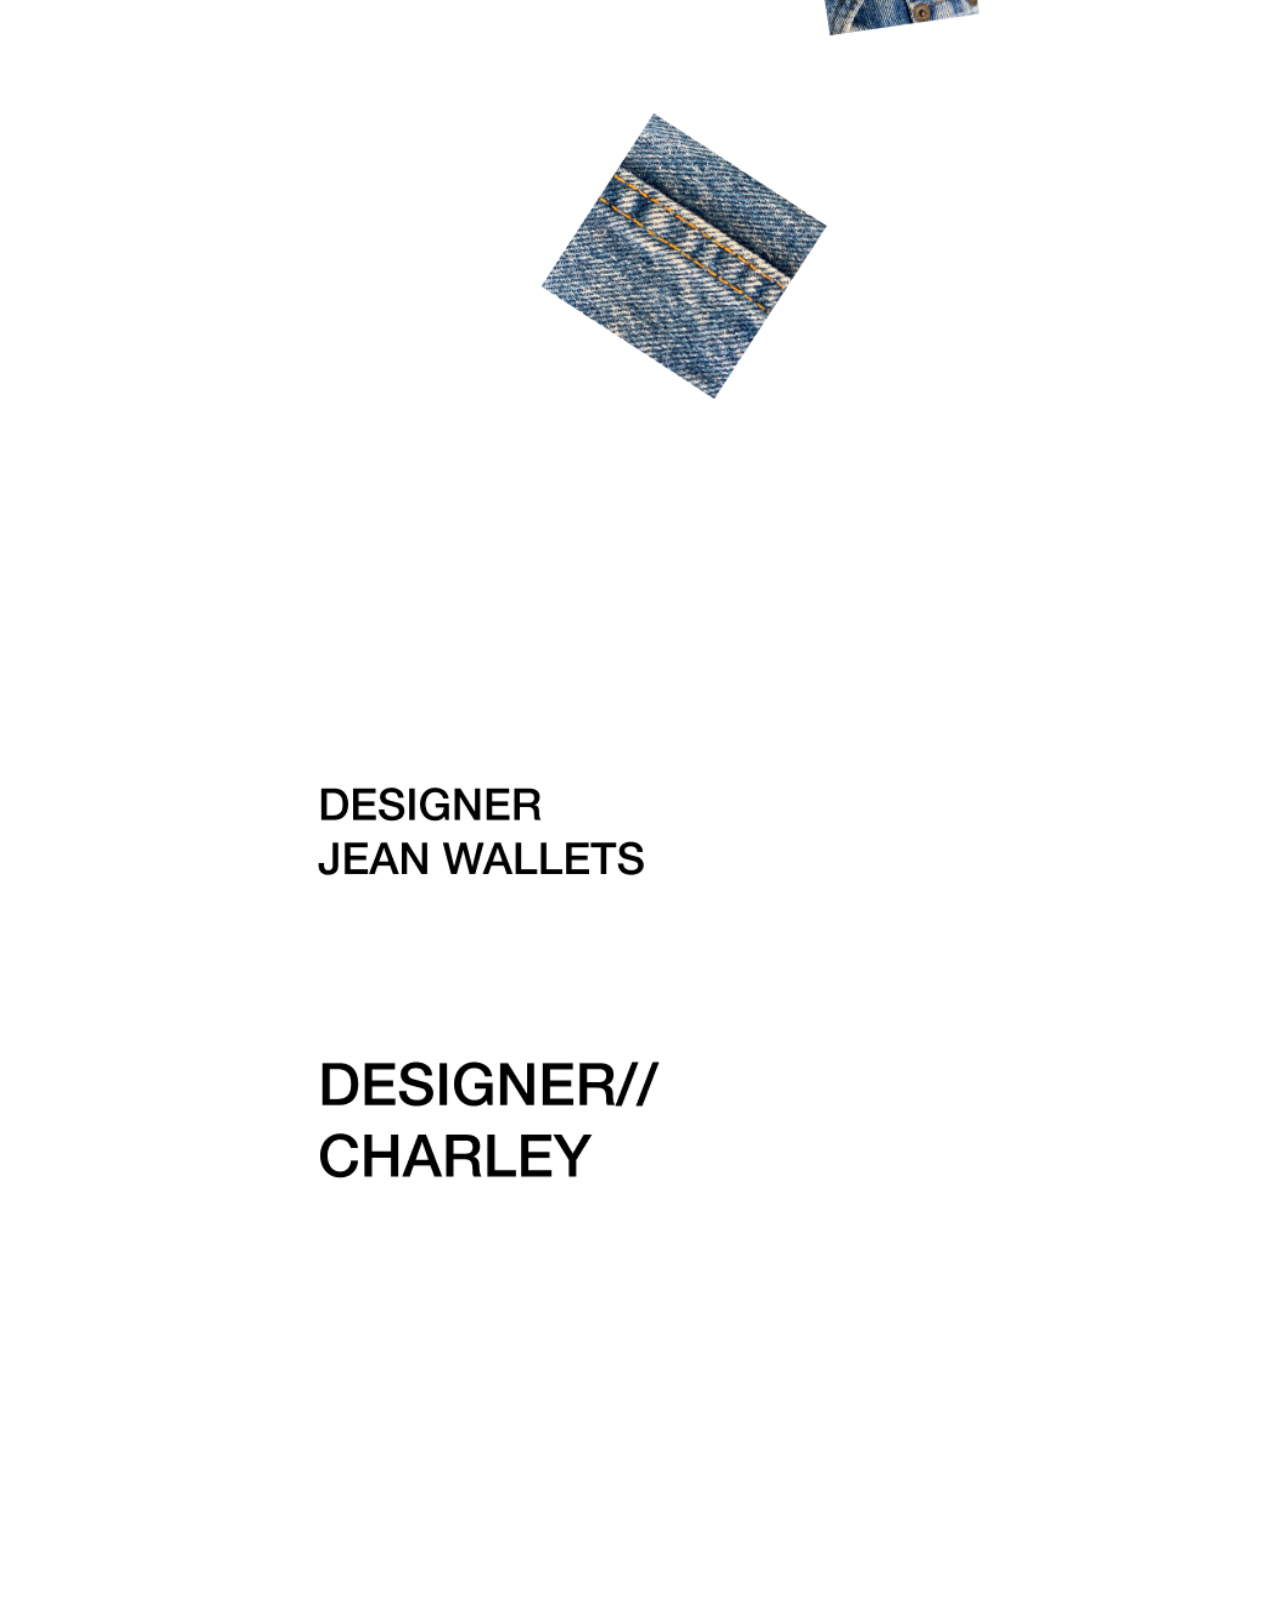
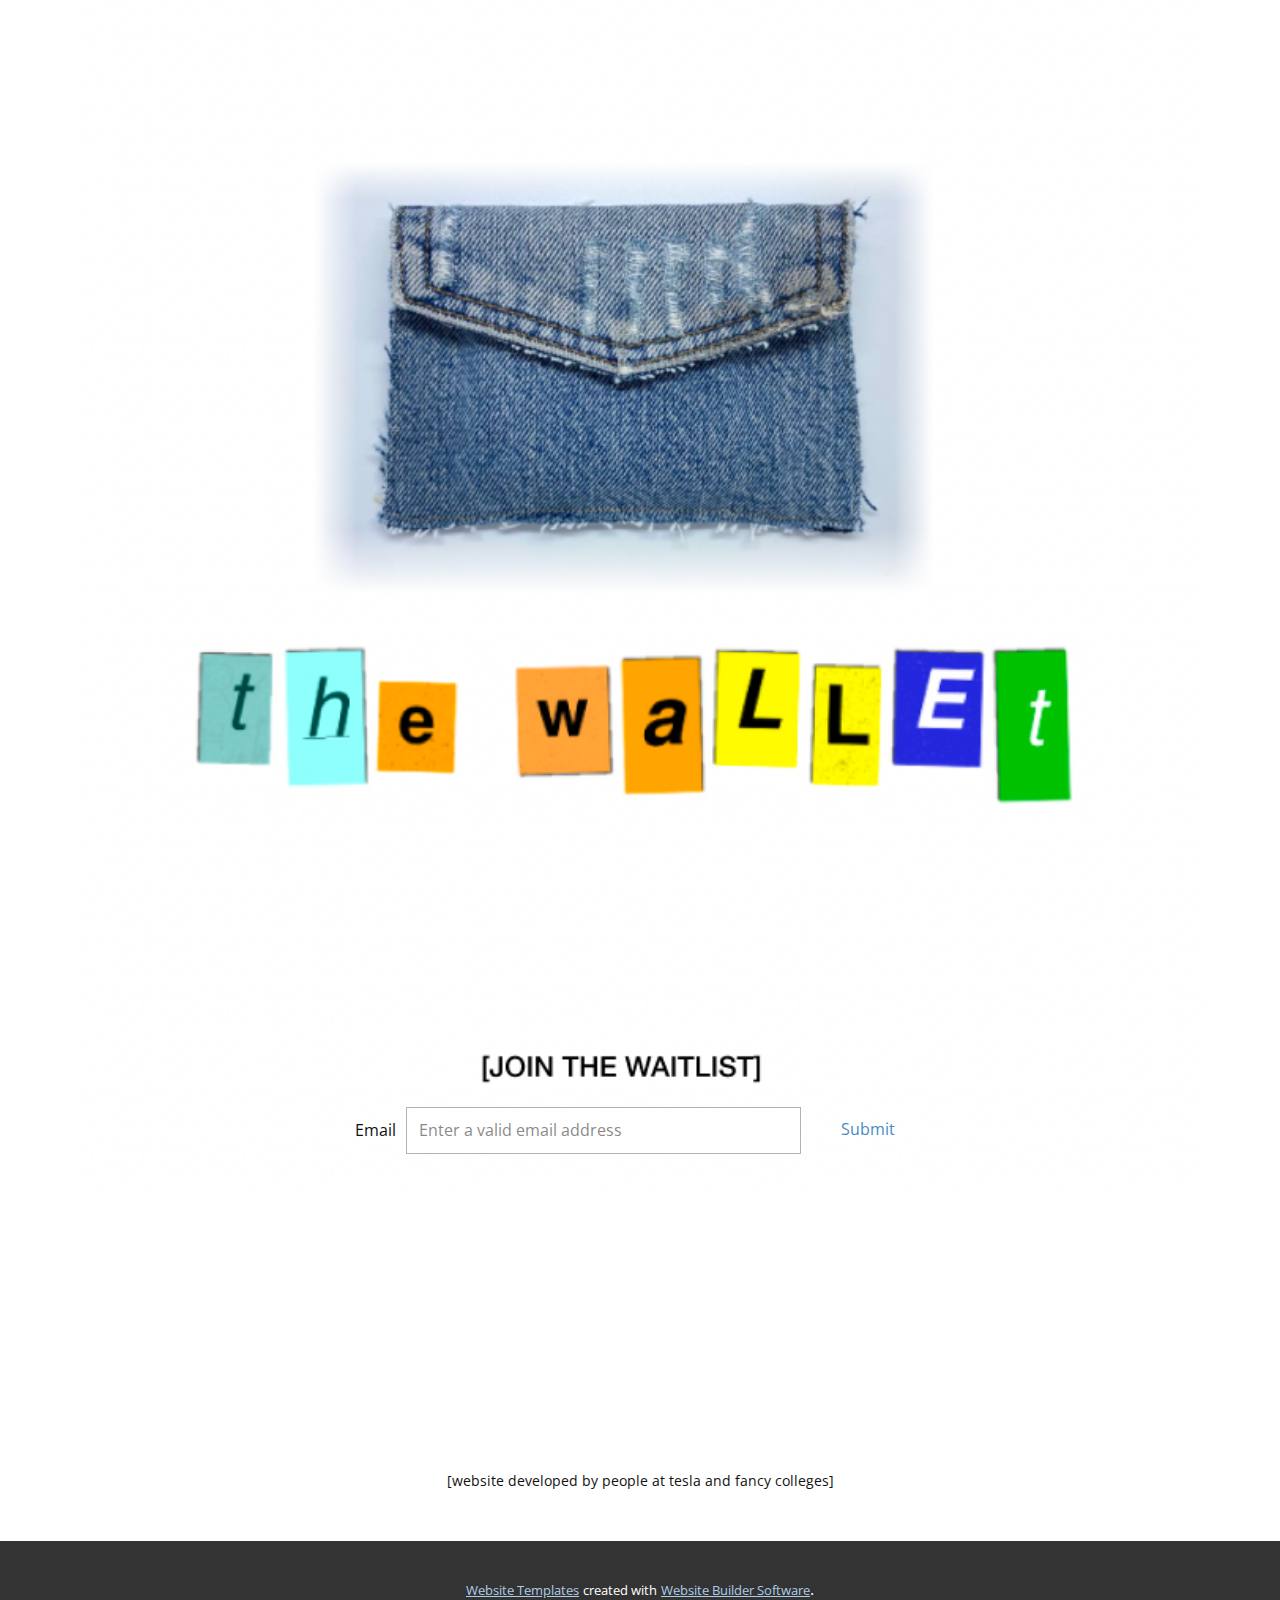
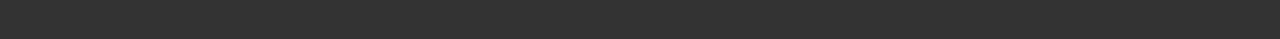
<file: charleysDemin/CHARLEYS-DEMIN.html>
<!DOCTYPE html>
<html style="font-size: 16px;" lang="en"><head>
    <meta name="viewport" content="width=device-width, initial-scale=1.0">
    <meta charset="utf-8">
    <meta name="keywords" content="denim wallet">
    <meta name="description" content="cool denim things made by charley">
    <title>CHARLEY'S DENIM</title>
    <link rel="stylesheet" href="nicepage.css" media="screen">
<link rel="stylesheet" href="CHARLEYS-DEMIN.css" media="screen">
    <script class="u-script" type="text/javascript" src="jquery.js" "="" defer=""></script>
    <script class="u-script" type="text/javascript" src="nicepage.js" "="" defer=""></script>
    <meta name="generator" content="Nicepage 4.17.10, nicepage.com">
    <meta property="og:title" content="CHARLEYS DENIM">
    <meta property="og:description" content="cool denim things made by charley">
    <meta property="og:image" content="images/ScreenShot2022-08-31at5.54.08PM.png">
    <link rel="icon" href="images/favicon.jpg">
    <link id="u-theme-google-font" rel="stylesheet" href="https://fonts.googleapis.com/css?family=Roboto:100,100i,300,300i,400,400i,500,500i,700,700i,900,900i|Open+Sans:300,300i,400,400i,500,500i,600,600i,700,700i,800,800i">
    
    
    
    
    
    <script type="application/ld+json">{
		"@context": "http://schema.org",
		"@type": "Organization",
		"name": "Site1"
}</script>
    <meta name="theme-color" content="#478ac9">
    <meta property="og:type" content="website">
  </head>
  <body class="u-body u-xl-mode" data-lang="en">
    <section class="u-clearfix u-image u-section-1" id="sec-c53d" data-image-width="1716" data-image-height="860">
      <div class="u-clearfix u-sheet u-sheet-1">
        <img class="u-image u-image-contain u-image-default u-image-1" src="images/IMG_4621.PNG" alt="" data-image-width="598" data-image-height="147">
        <img class="u-image u-image-contain u-image-default u-image-2" src="images/IMG_4622.PNG" alt="" data-image-width="333" data-image-height="123">
      </div>
    </section>
    <section class="u-clearfix u-section-2" id="sec-9e78">
      <div class="u-clearfix u-sheet u-sheet-1">
        <img class="u-expanded-width-lg u-expanded-width-md u-expanded-width-sm u-image u-image-contain u-image-default u-image-1" src="images/ScreenShot2022-08-31at5.42.13PM.png" alt="" data-image-width="842" data-image-height="868">
      </div>
    </section>
    <section class="u-clearfix u-section-3" id="sec-829c">
      <div class="u-clearfix u-sheet u-sheet-1">
        <img class="u-image u-image-contain u-image-default u-image-1" src="images/ScreenShot2022-08-30at11.05.36PM.png" alt="" data-image-width="568" data-image-height="386">
      </div>
    </section>
    <section class="u-clearfix u-section-4" id="sec-b44e">
      <div class="u-clearfix u-sheet u-sheet-1">
        <img class="u-expanded-width-lg u-expanded-width-md u-expanded-width-sm u-expanded-width-xs u-image u-image-contain u-image-default u-image-1" src="images/ScreenShot2022-08-31at5.40.21PM.png" alt="" data-image-width="717" data-image-height="760">
        <div class="u-expanded-width-xs u-form u-form-1">
          <form action="./scripts/form-b44e.php" class="u-clearfix u-form-horizontal u-form-spacing-10 u-inner-form" source="customphp" name="form" style="padding: 0px;" data-services="c10507d89b92b8a44fe090545c06bf50">
            <div class="u-form-email u-form-group">
              <label for="email-845f" class="u-label">Email</label>
              <input type="email" placeholder="Enter a valid email address" id="email-845f" name="email" class="u-border-1 u-border-grey-30 u-input u-input-rectangle u-white" required="">
            </div>
            <div class="u-align-center u-form-group u-form-submit">
              <a href="#" class="u-border-1 u-border-active-palette-2-base u-border-hover-palette-1-base u-btn u-btn-submit u-button-style u-none u-text-palette-1-base u-btn-1">Submit</a>
              <input type="submit" value="submit" class="u-form-control-hidden">
            </div>
            <div class="u-form-send-message u-form-send-success"> Thank you! Your message has been sent. </div>
            <div class="u-form-send-error u-form-send-message"> Unable to send your message. Please fix errors then try again. </div>
            <input type="hidden" value="" name="recaptchaResponse">
          </form>
        </div>
      </div>
    </section>
    
    
    <footer class="u-align-center u-clearfix u-footer u-white u-footer" id="sec-159f"><div class="u-clearfix u-sheet u-sheet-1">
        <p class="u-small-text u-text u-text-variant u-text-1">[website developed by people at tesla and fancy colleges]</p>
      </div></footer>
    <section class="u-backlink u-clearfix u-grey-80">
      <a class="u-link" href="https://nicepage.com/website-templates" target="_blank">
        <span>Website Templates</span>
      </a>
      <p class="u-text">
        <span>created with</span>
      </p>
      <a class="u-link" href="" target="_blank">
        <span>Website Builder Software</span>
      </a>. 
    </section>
  
</body></html>
</file>
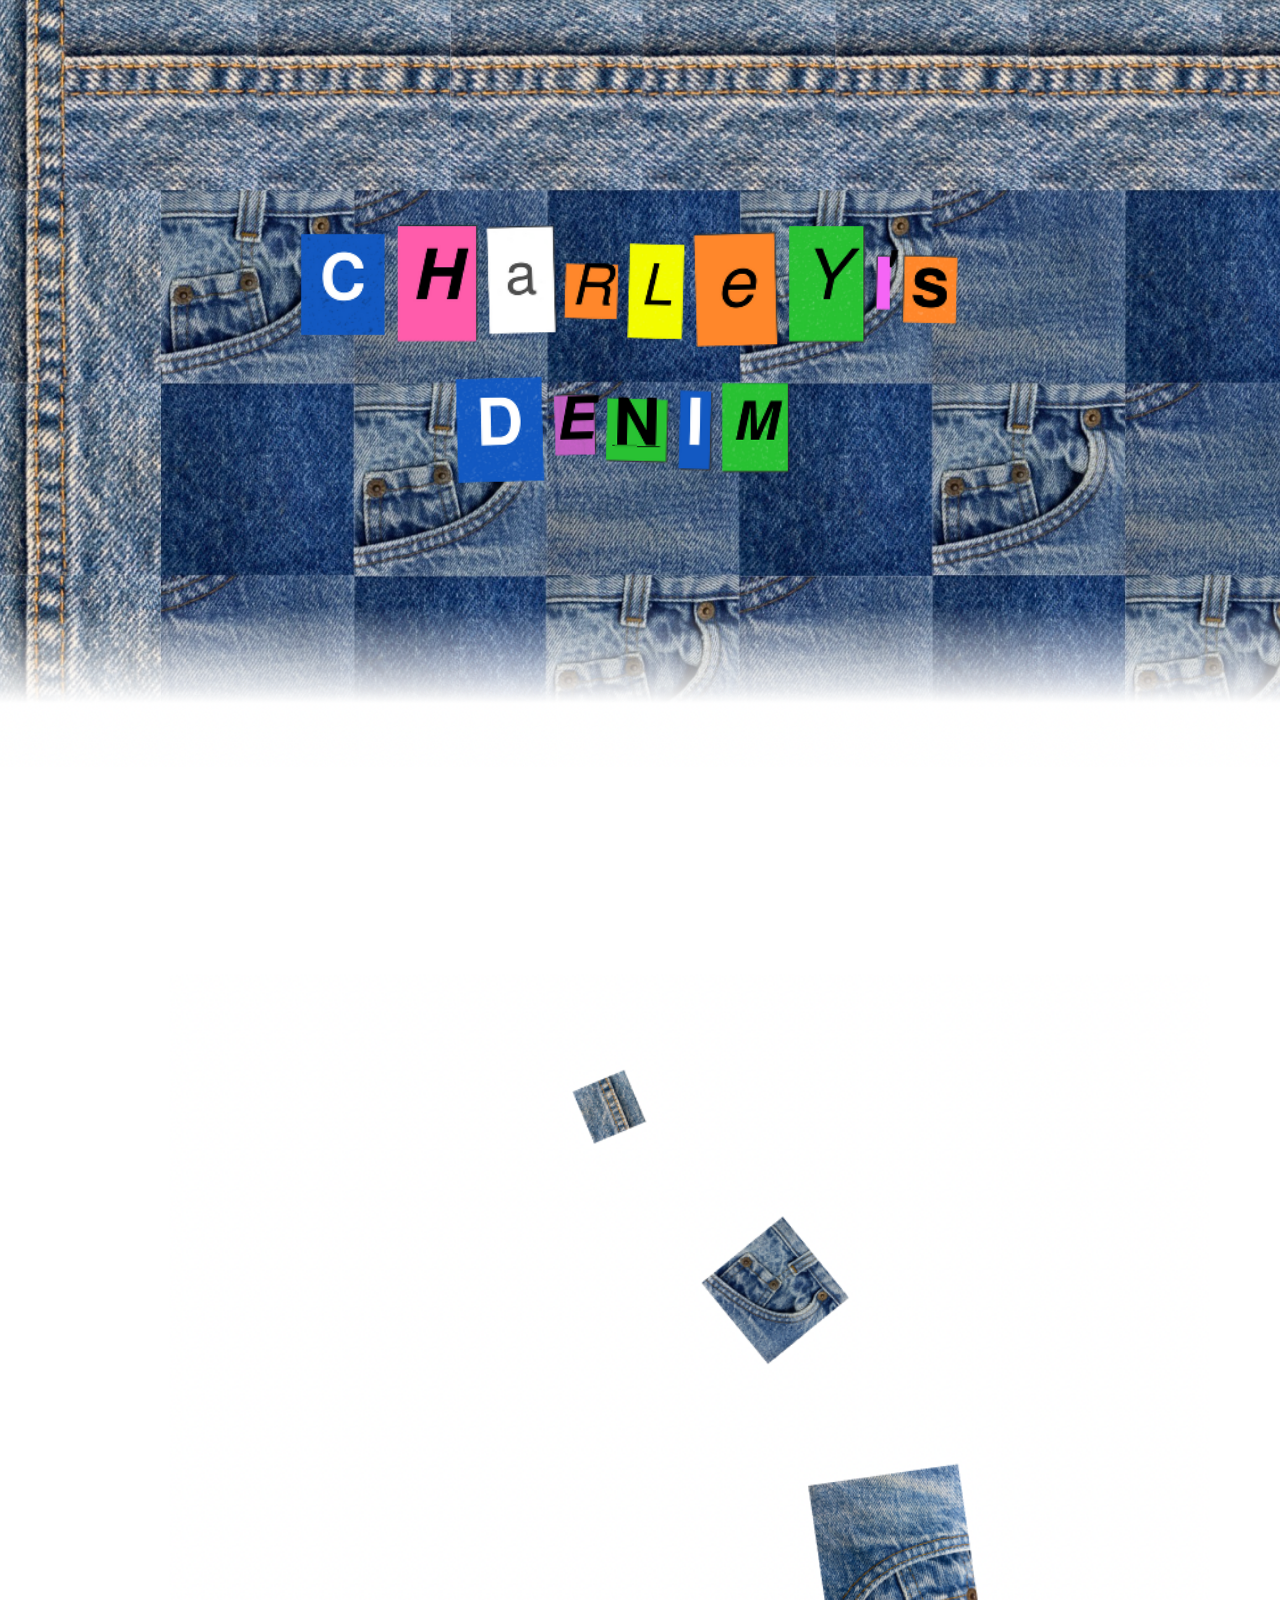
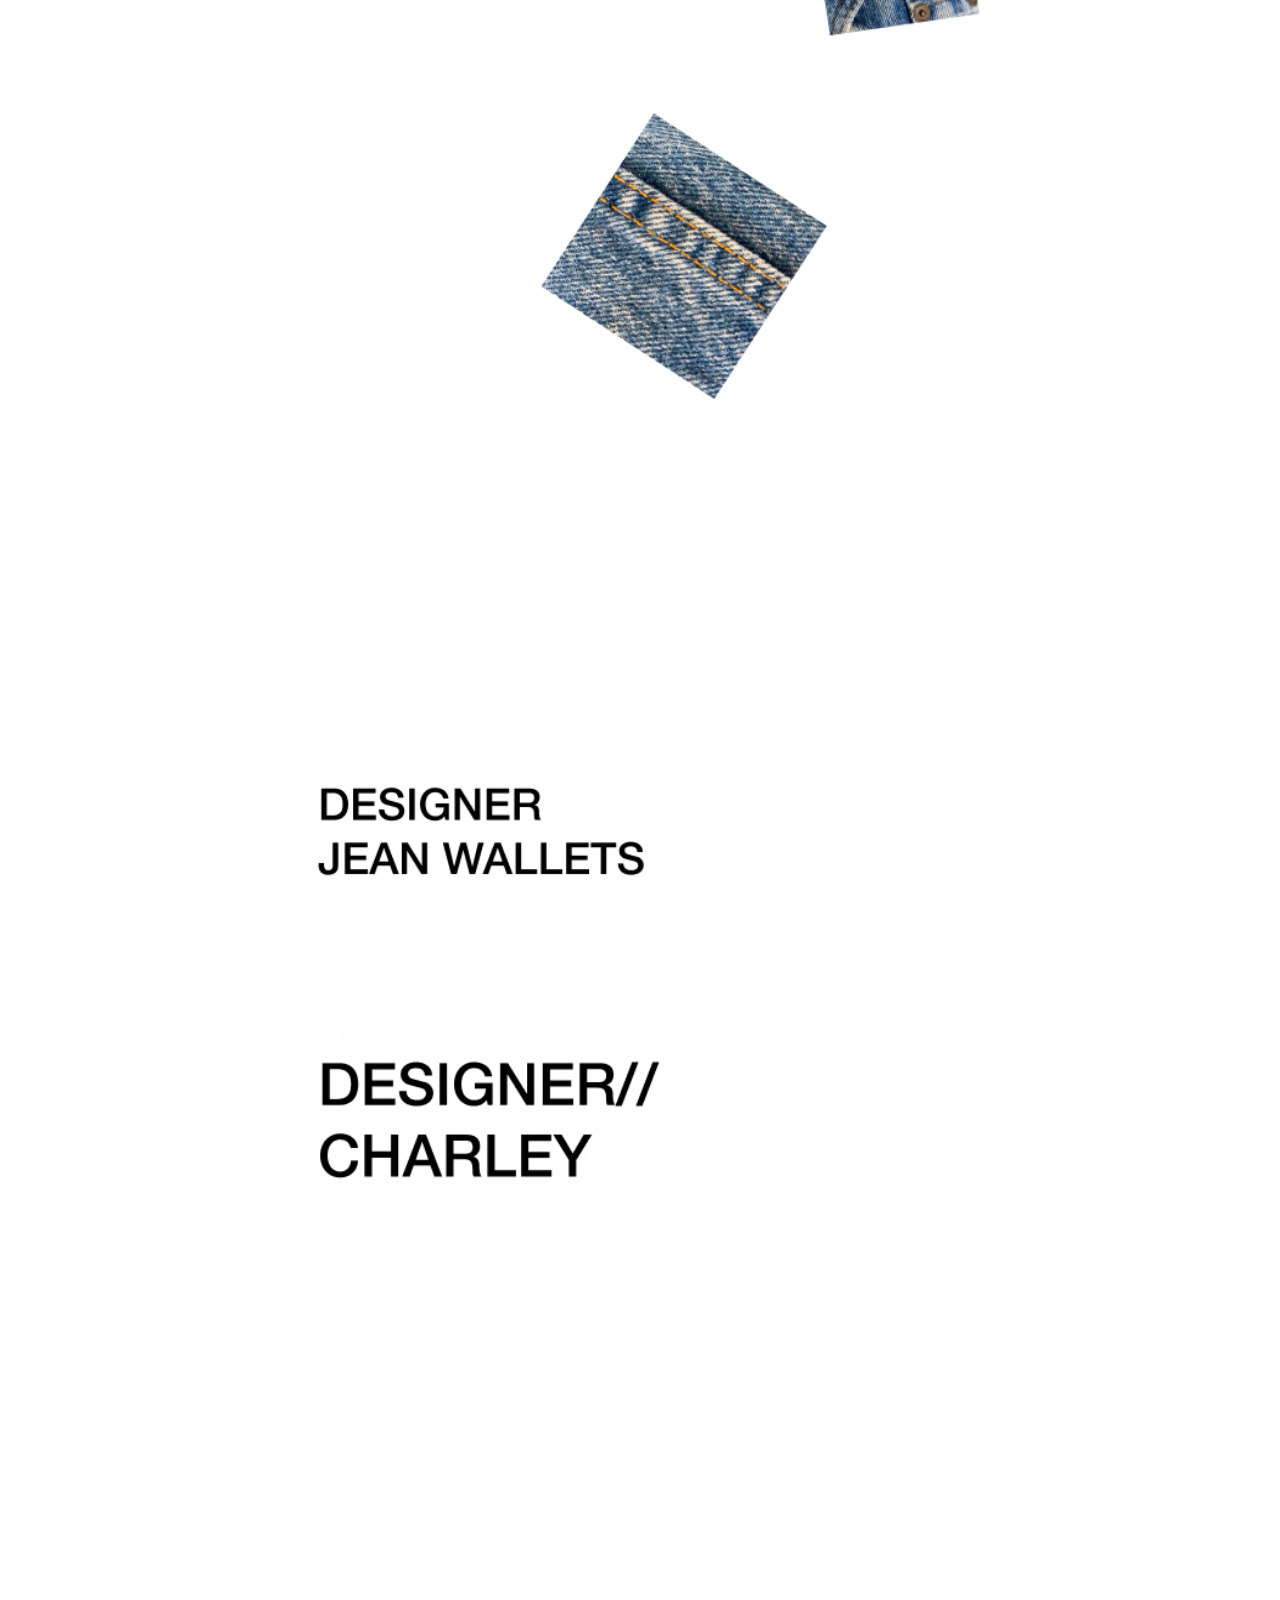
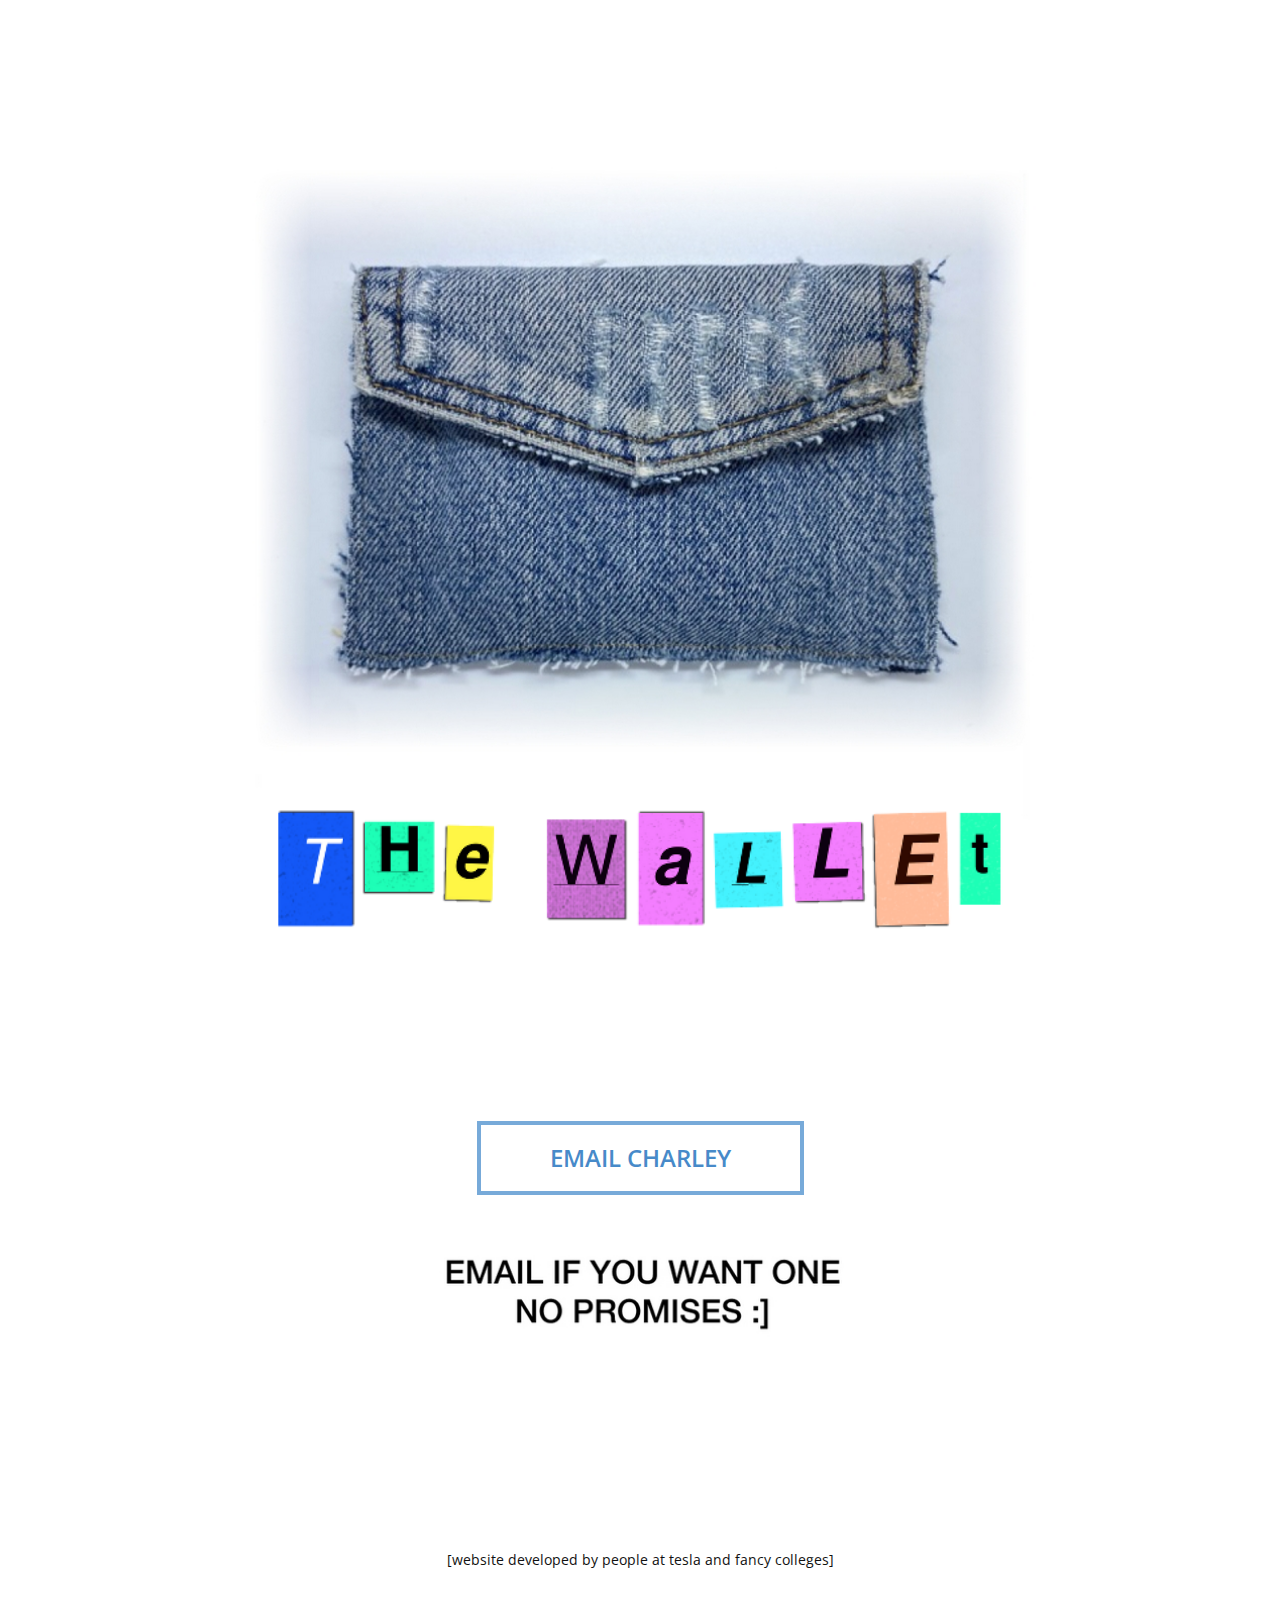
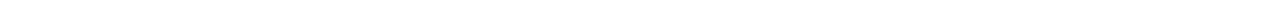
<file: charleysDemin2/CHARLEYS-DEMIN.html>
<!DOCTYPE html>
<html style="font-size: 16px;" lang="en"><head>
    <meta name="viewport" content="width=device-width, initial-scale=1.0">
    <meta charset="utf-8">
    <meta name="keywords" content="denim wallet">
    <meta name="description" content="cool denim things made by charley">
    <title>CHARLEY'S DENIM</title>
    <link rel="stylesheet" href="nicepage.css" media="screen">
<link rel="stylesheet" href="CHARLEYS-DEMIN.css" media="screen">
    <script class="u-script" type="text/javascript" src="jquery.js" "="" defer=""></script>
    <script class="u-script" type="text/javascript" src="nicepage.js" "="" defer=""></script>
    <meta name="generator" content="Nicepage 4.17.10, nicepage.com">
    <meta property="og:title" content="CHARLEYS DENIM">
    <meta property="og:description" content="cool denim things made by charley">
    <meta property="og:image" content="images/ScreenShot2022-08-31at5.54.08PM.png">
    <link rel="icon" href="images/favicon.jpg">
    <link id="u-theme-google-font" rel="stylesheet" href="https://fonts.googleapis.com/css?family=Roboto:100,100i,300,300i,400,400i,500,500i,700,700i,900,900i|Open+Sans:300,300i,400,400i,500,500i,600,600i,700,700i,800,800i">
    
    
    
    
    
    <script type="application/ld+json">{
		"@context": "http://schema.org",
		"@type": "Organization",
		"name": "Site1"
}</script>
    <meta name="theme-color" content="#478ac9">
    <meta property="og:type" content="website">
  </head>
  <body class="u-body u-xl-mode" data-lang="en">
    <section class="u-clearfix u-image u-section-1" id="sec-c53d" data-image-width="1716" data-image-height="860">
      <div class="u-clearfix u-sheet u-sheet-1">
        <img class="u-image u-image-contain u-image-default u-image-1" src="images/IMG_4621.PNG" alt="" data-image-width="598" data-image-height="147">
        <img class="u-image u-image-contain u-image-default u-image-2" src="images/IMG_4622.PNG" alt="" data-image-width="333" data-image-height="123">
      </div>
    </section>
    <section class="u-clearfix u-section-2" id="sec-9e78">
      <div class="u-clearfix u-sheet u-sheet-1">
        <img class="u-expanded-width-lg u-expanded-width-md u-expanded-width-sm u-image u-image-contain u-image-default u-image-1" src="images/ScreenShot2022-08-31at5.42.13PM.png" alt="" data-image-width="842" data-image-height="868">
      </div>
    </section>
    <section class="u-clearfix u-section-3" id="sec-829c">
      <div class="u-clearfix u-sheet u-sheet-1">
        <img class="u-image u-image-contain u-image-default u-image-1" src="images/ScreenShot2022-08-30at11.05.36PM.png" alt="" data-image-width="568" data-image-height="386">
      </div>
    </section>
    <section class="u-clearfix u-image u-section-4" id="sec-b44e" data-image-width="2382" data-image-height="1848">
      <div class="u-clearfix u-sheet u-sheet-1">
        <img class="u-expanded-width-md u-expanded-width-sm u-expanded-width-xs u-image u-image-contain u-image-default u-image-1" src="images/ransomizer.com.file7NGGZz.png" alt="" data-image-width="596" data-image-height="133">
        <a href="mailto:charleysdenim@gmail.com?subject=DENIM%20WALLET%20CUSTOMER%20%232359&amp;bcc=dar%40sleeperfarms.com" class="u-border-4 u-border-palette-1-light-1 u-btn u-button-style u-hover-palette-1-light-2 u-none u-text-hover-white u-text-palette-1-base u-btn-1">EMAIL CHARLEY</a>
      </div>
    </section>
    
    
    <footer class="u-align-center u-clearfix u-footer u-white u-footer" id="sec-159f"><div class="u-clearfix u-sheet u-sheet-1">
        <p class="u-small-text u-text u-text-variant u-text-1">[website developed by people at tesla and fancy colleges]</p>
      </div></footer>
    
  
</body></html>
</file>
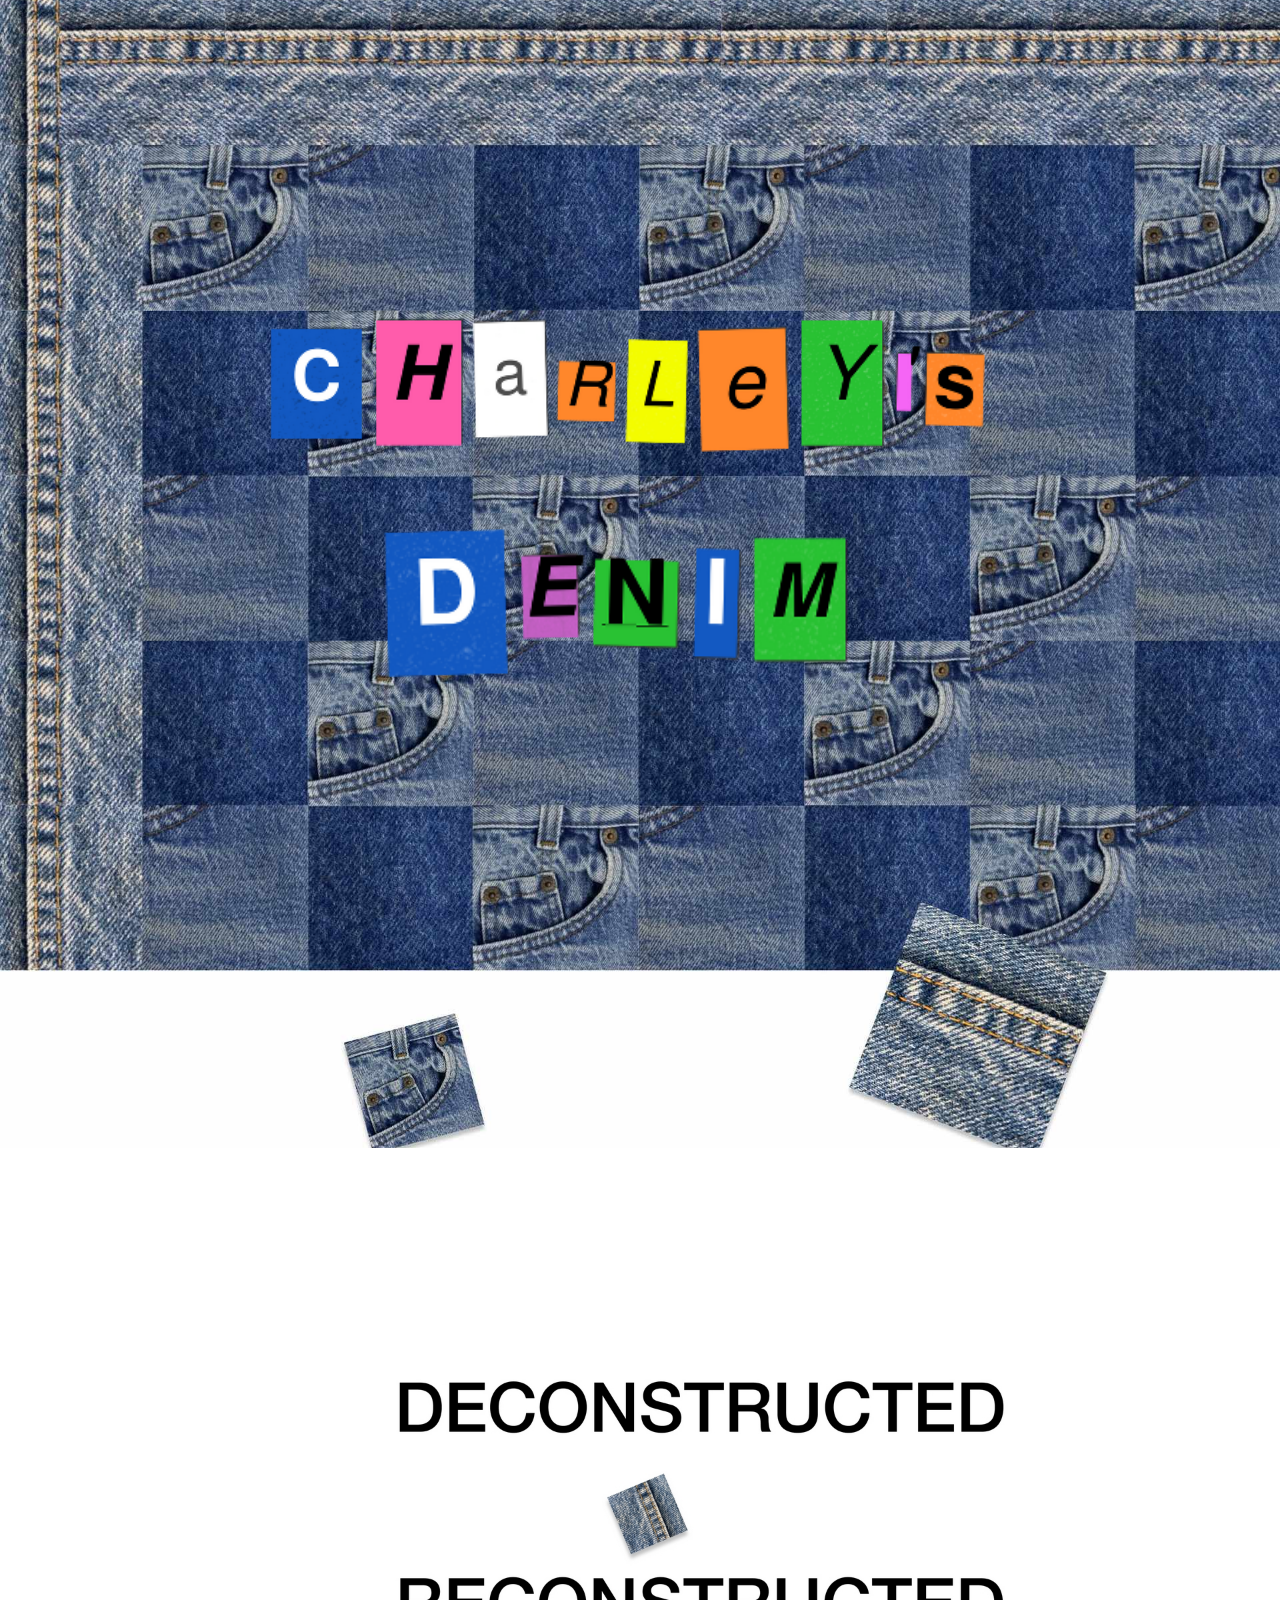
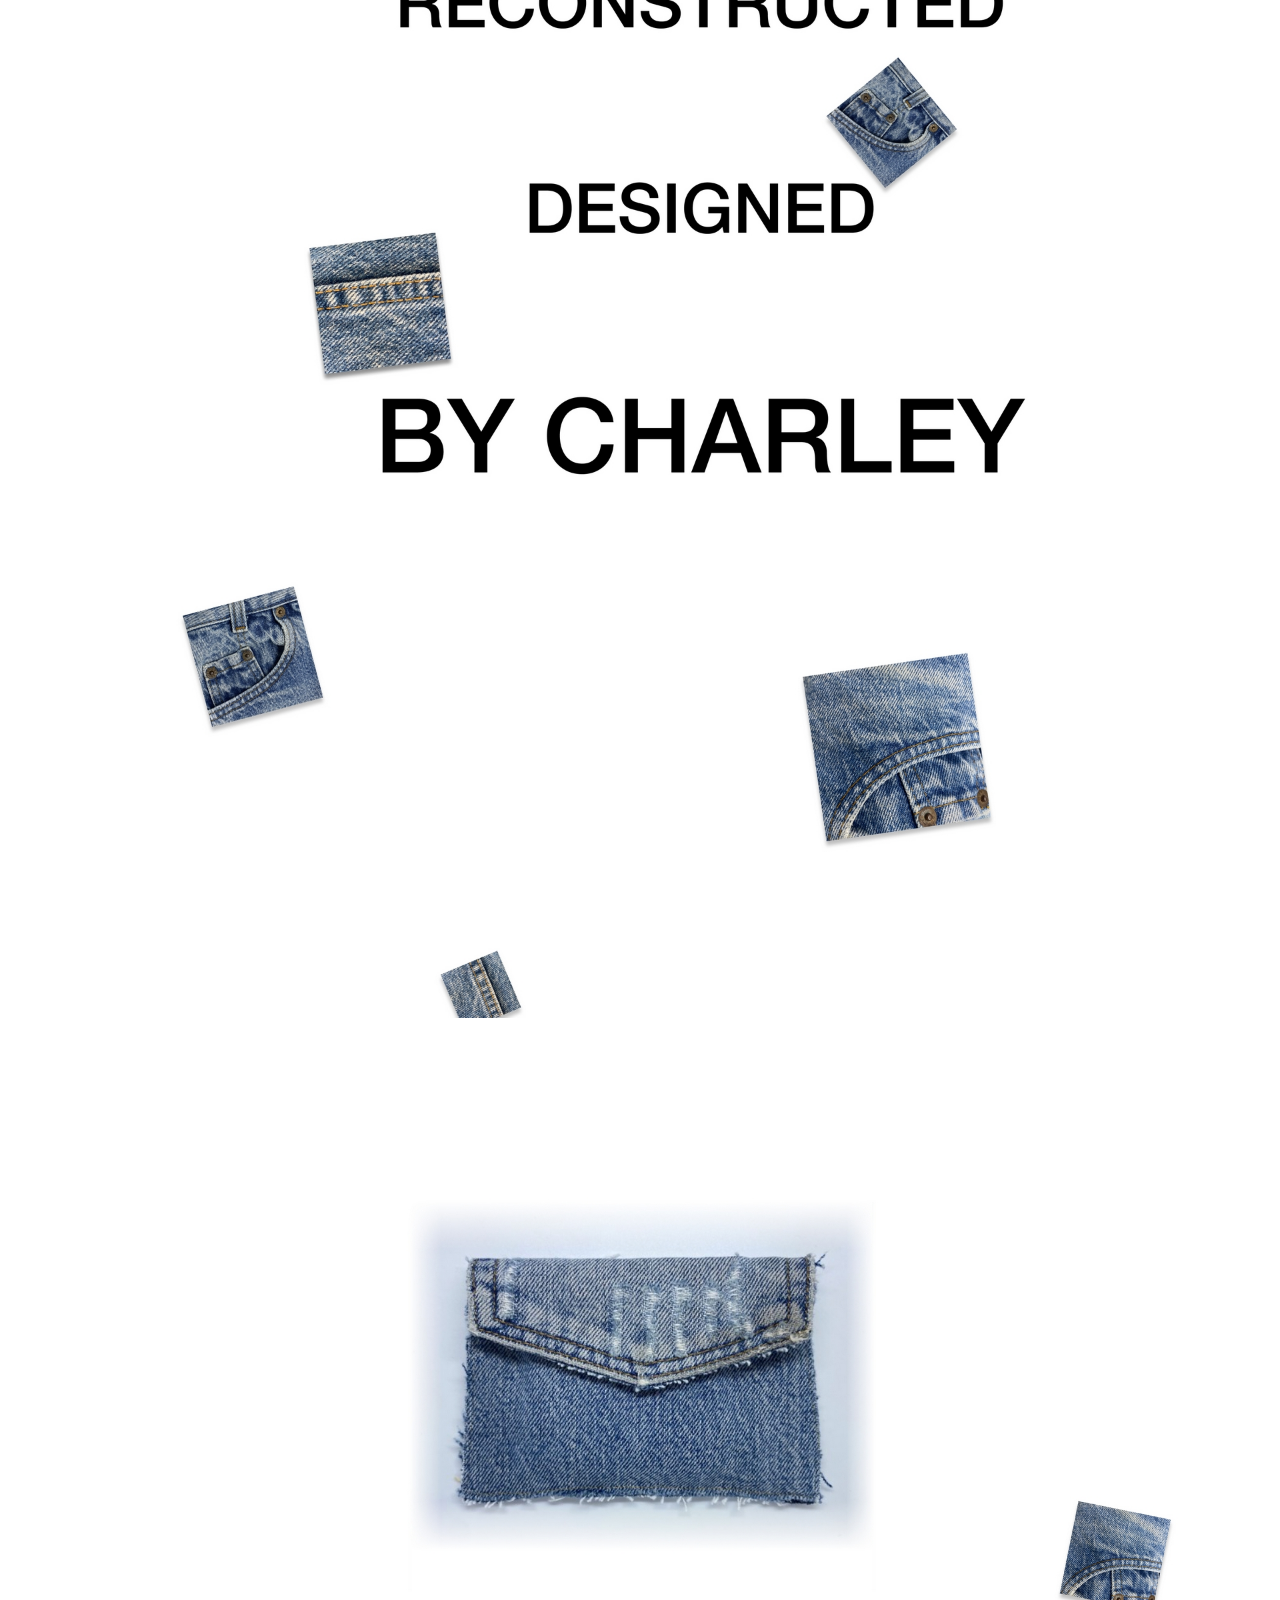
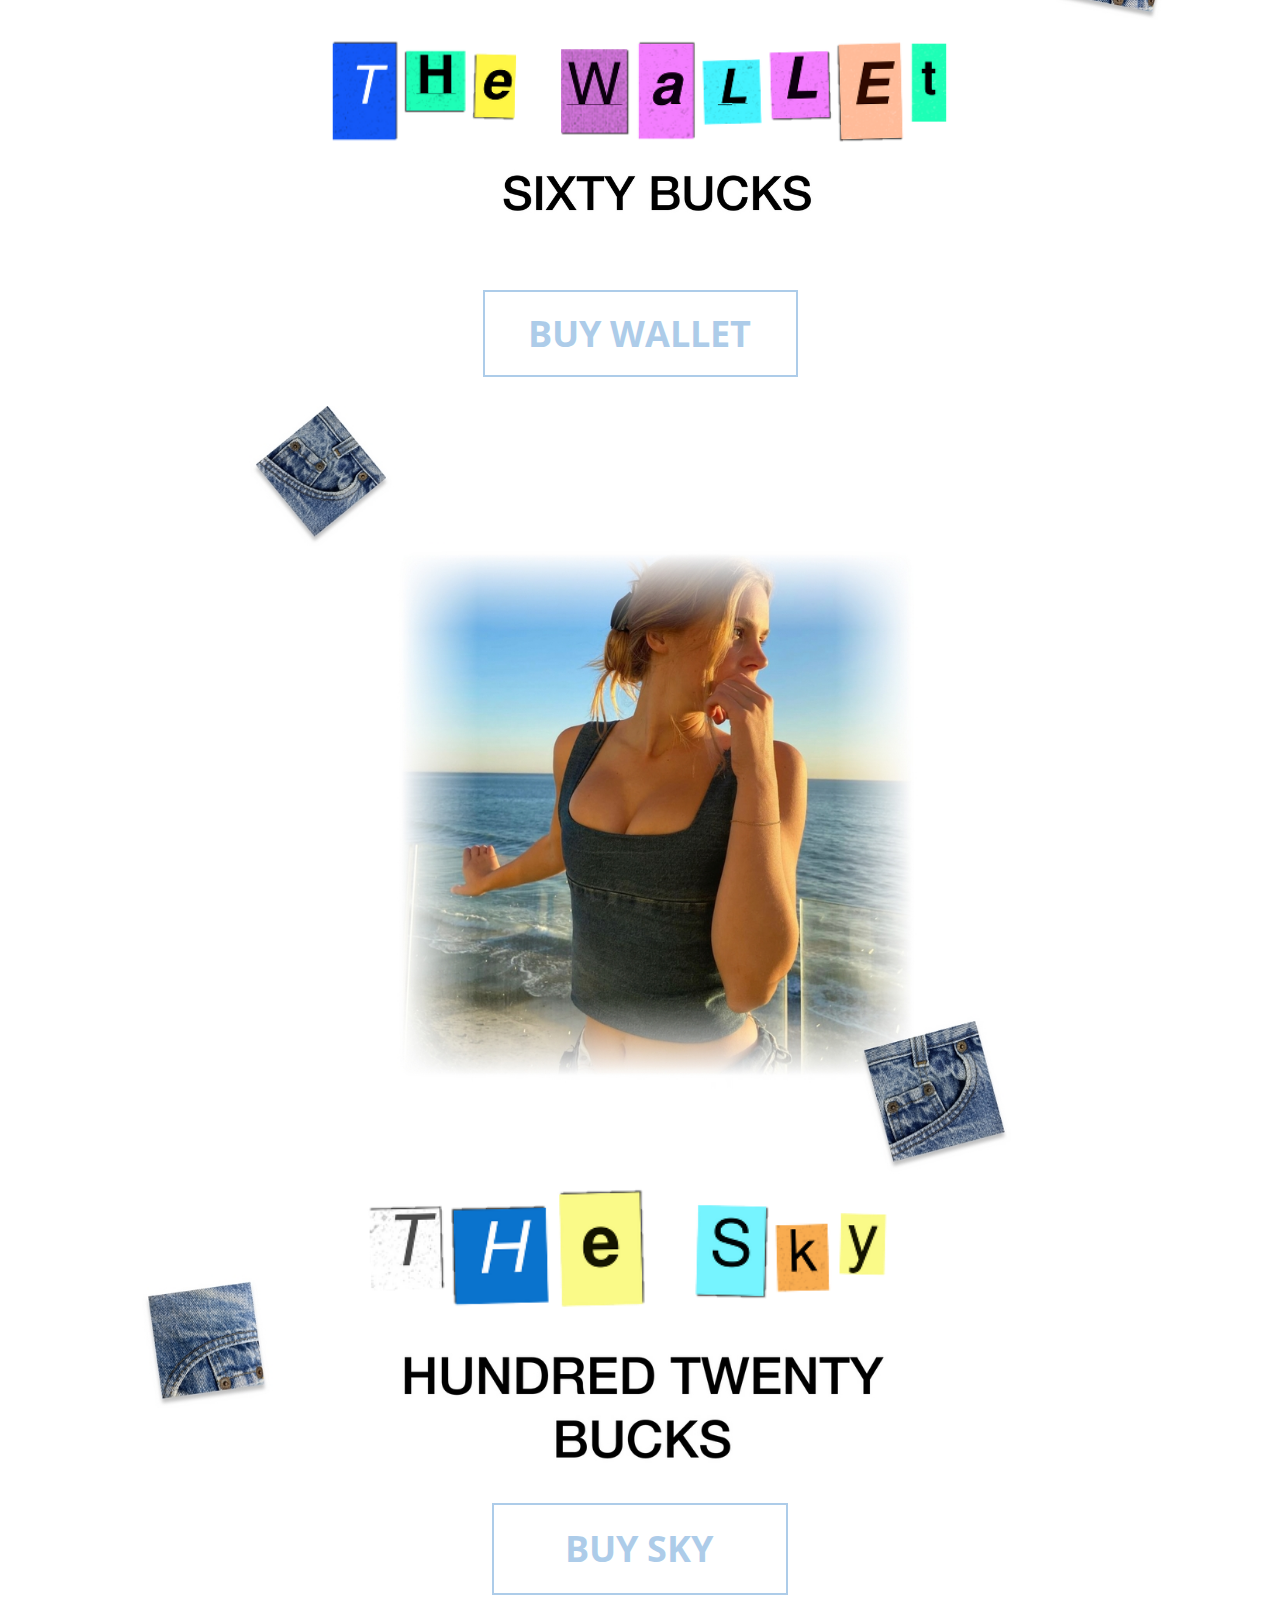
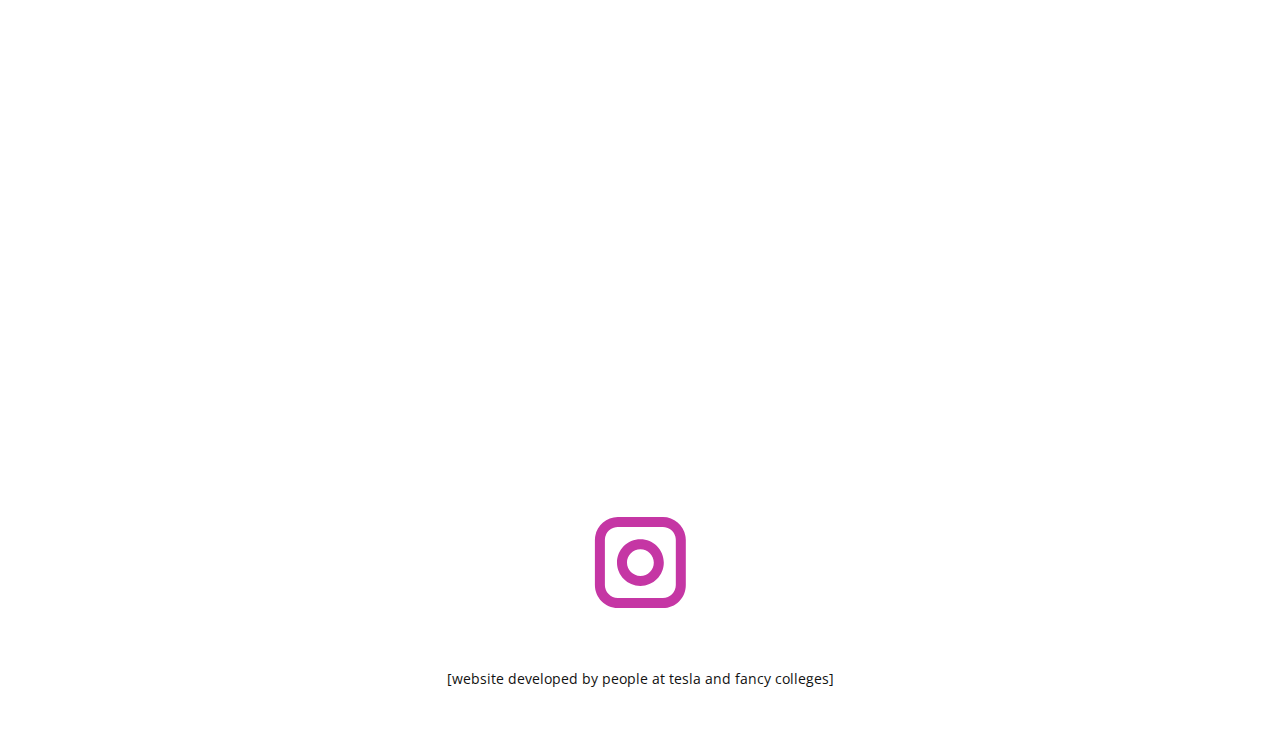
<file: charleysDemin3/CHARLEYS-DEMIN.html>
<!DOCTYPE html>
<html style="font-size: 16px;" lang="en"><head>
    <meta name="viewport" content="width=device-width, initial-scale=1.0">
    <meta charset="utf-8">
    <meta name="keywords" content="denim wallet">
    <meta name="description" content="cool denim things made by charley">
    <title>CHARLEY'S DENIM</title>
    <link rel="stylesheet" href="nicepage.css" media="screen">
<link rel="stylesheet" href="CHARLEYS-DEMIN.css" media="screen">
    <script class="u-script" type="text/javascript" src="jquery.js" "="" defer=""></script>
    <script class="u-script" type="text/javascript" src="nicepage.js" "="" defer=""></script>
    <meta name="generator" content="Nicepage 4.17.10, nicepage.com">
    <meta property="og:title" content="CHARLEYS DENIM">
    <meta property="og:description" content="cool denim things made by charley">
    <meta property="og:image" content="images/ScreenShot2022-08-31at5.54.08PM.png">
    <link rel="icon" href="images/favicon.jpg">
    <link id="u-theme-google-font" rel="stylesheet" href="https://fonts.googleapis.com/css?family=Roboto:100,100i,300,300i,400,400i,500,500i,700,700i,900,900i|Open+Sans:300,300i,400,400i,500,500i,600,600i,700,700i,800,800i">
    
    
    
    
    
    <script type="application/ld+json">{
		"@context": "http://schema.org",
		"@type": "Organization",
		"name": "Site1"
}</script>
    <meta name="theme-color" content="#478ac9">
    <meta property="og:type" content="website">
  </head>
  <body class="u-body u-xl-mode" data-lang="en">
    <section class="u-clearfix u-valign-middle-lg u-valign-middle-md u-section-1" id="sec-ff6f">
      <img class="u-absolute-hcenter-lg u-expanded-width u-image u-image-default u-image-1" src="images/fold1-min.jpg" alt="" data-image-width="3573" data-image-height="3318">
      <img class="u-image u-image-contain u-image-default u-image-2" src="images/IMG_4621.PNG" alt="" data-image-width="598" data-image-height="147">
      <img class="u-image u-image-contain u-image-default u-image-3" src="images/IMG_4622.PNG" alt="" data-image-width="333" data-image-height="123">
    </section>
    <section class="u-clearfix u-section-2" id="sec-7906">
      <img class="u-absolute-hcenter-lg u-absolute-hcenter-md u-absolute-hcenter-sm u-absolute-hcenter-xs u-expanded u-image u-image-contain u-image-default" src="images/fold2.jpg" alt="" data-image-width="3573" data-image-height="3561">
    </section>
    <section class="u-clearfix u-section-3" id="sec-d5f3">
      <div class="u-clearfix u-sheet u-valign-middle-xs u-sheet-1">
        <img class="u-expanded-width-lg u-expanded-width-md u-expanded-width-sm u-image u-image-contain u-image-default u-image-1" src="images/Fold3.jpg" alt="" data-image-width="3573" data-image-height="2772">
        <img class="u-image u-image-contain u-image-default u-image-2" src="images/ransomizer.com.file7NGGZz.png" alt="" data-image-width="596" data-image-height="133">
      </div>
    </section>
    <section class="u-clearfix u-valign-bottom-lg u-valign-bottom-xl u-section-4" id="sec-4e4c">
      <img class="u-expanded-width-xl u-expanded-width-xs u-image u-image-contain u-image-1" src="images/Fold4.jpg" data-image-width="1651" data-image-height="1920">
      <a href="mailto:charleysdenim@gmail.com?subject=Charley!%20I%20Want%20a%20Wallet!%20" class="u-border-2 u-border-palette-1-light-2 u-btn u-button-style u-hover-palette-1-light-2 u-none u-text-hover-white u-btn-1">Buy WALLET</a>
      <img class="u-image u-image-contain u-image-default u-image-2" src="images/sky.com.file0GlLZd.png" alt="" data-image-width="445" data-image-height="122">
      <a href="mailto:charleysdenim@gmail.com?subject=Charley!%20I%20Want%20a%20Sky!" class="u-border-2 u-border-palette-1-light-2 u-btn u-button-style u-hover-palette-1-light-2 u-none u-text-hover-white u-btn-2">Buy SKY</a>
      <div class="u-social-icons u-spacing-10 u-social-icons-1">
        <a class="u-social-url" title="instagram" target="_blank" href="https://instagram.com/charleysdenim"><span class="u-icon u-social-icon u-social-instagram u-icon-1"><svg class="u-svg-link" preserveAspectRatio="xMidYMin slice" viewBox="0 0 112 112" style=""><use xmlns:xlink="http://www.w3.org/1999/xlink" xlink:href="#svg-cd9a"></use></svg><svg class="u-svg-content" viewBox="0 0 112 112" x="0" y="0" id="svg-cd9a"><path fill="currentColor" d="M55.9,32.9c-12.8,0-23.2,10.4-23.2,23.2s10.4,23.2,23.2,23.2s23.2-10.4,23.2-23.2S68.7,32.9,55.9,32.9z
	 M55.9,69.4c-7.4,0-13.3-6-13.3-13.3c-0.1-7.4,6-13.3,13.3-13.3s13.3,6,13.3,13.3C69.3,63.5,63.3,69.4,55.9,69.4z"></path><path fill="#FFFFFF" d="M79.7,26.8c-3,0-5.4,2.5-5.4,5.4s2.5,5.4,5.4,5.4c3,0,5.4-2.5,5.4-5.4S82.7,26.8,79.7,26.8z"></path><path fill="currentColor" d="M78.2,11H33.5C21,11,10.8,21.3,10.8,33.7v44.7c0,12.6,10.2,22.8,22.7,22.8h44.7c12.6,0,22.7-10.2,22.7-22.7
	V33.7C100.8,21.1,90.6,11,78.2,11z M91,78.4c0,7.1-5.8,12.8-12.8,12.8H33.5c-7.1,0-12.8-5.8-12.8-12.8V33.7
	c0-7.1,5.8-12.8,12.8-12.8h44.7c7.1,0,12.8,5.8,12.8,12.8V78.4z"></path></svg></span>
        </a>
      </div>
    </section>
    
    
    <footer class="u-align-center u-clearfix u-footer u-white u-footer" id="sec-159f"><div class="u-clearfix u-sheet u-sheet-1">
        <p class="u-small-text u-text u-text-variant u-text-1">[website developed by people at tesla and fancy colleges]</p>
      </div></footer>
    
  
</body></html>
</file>
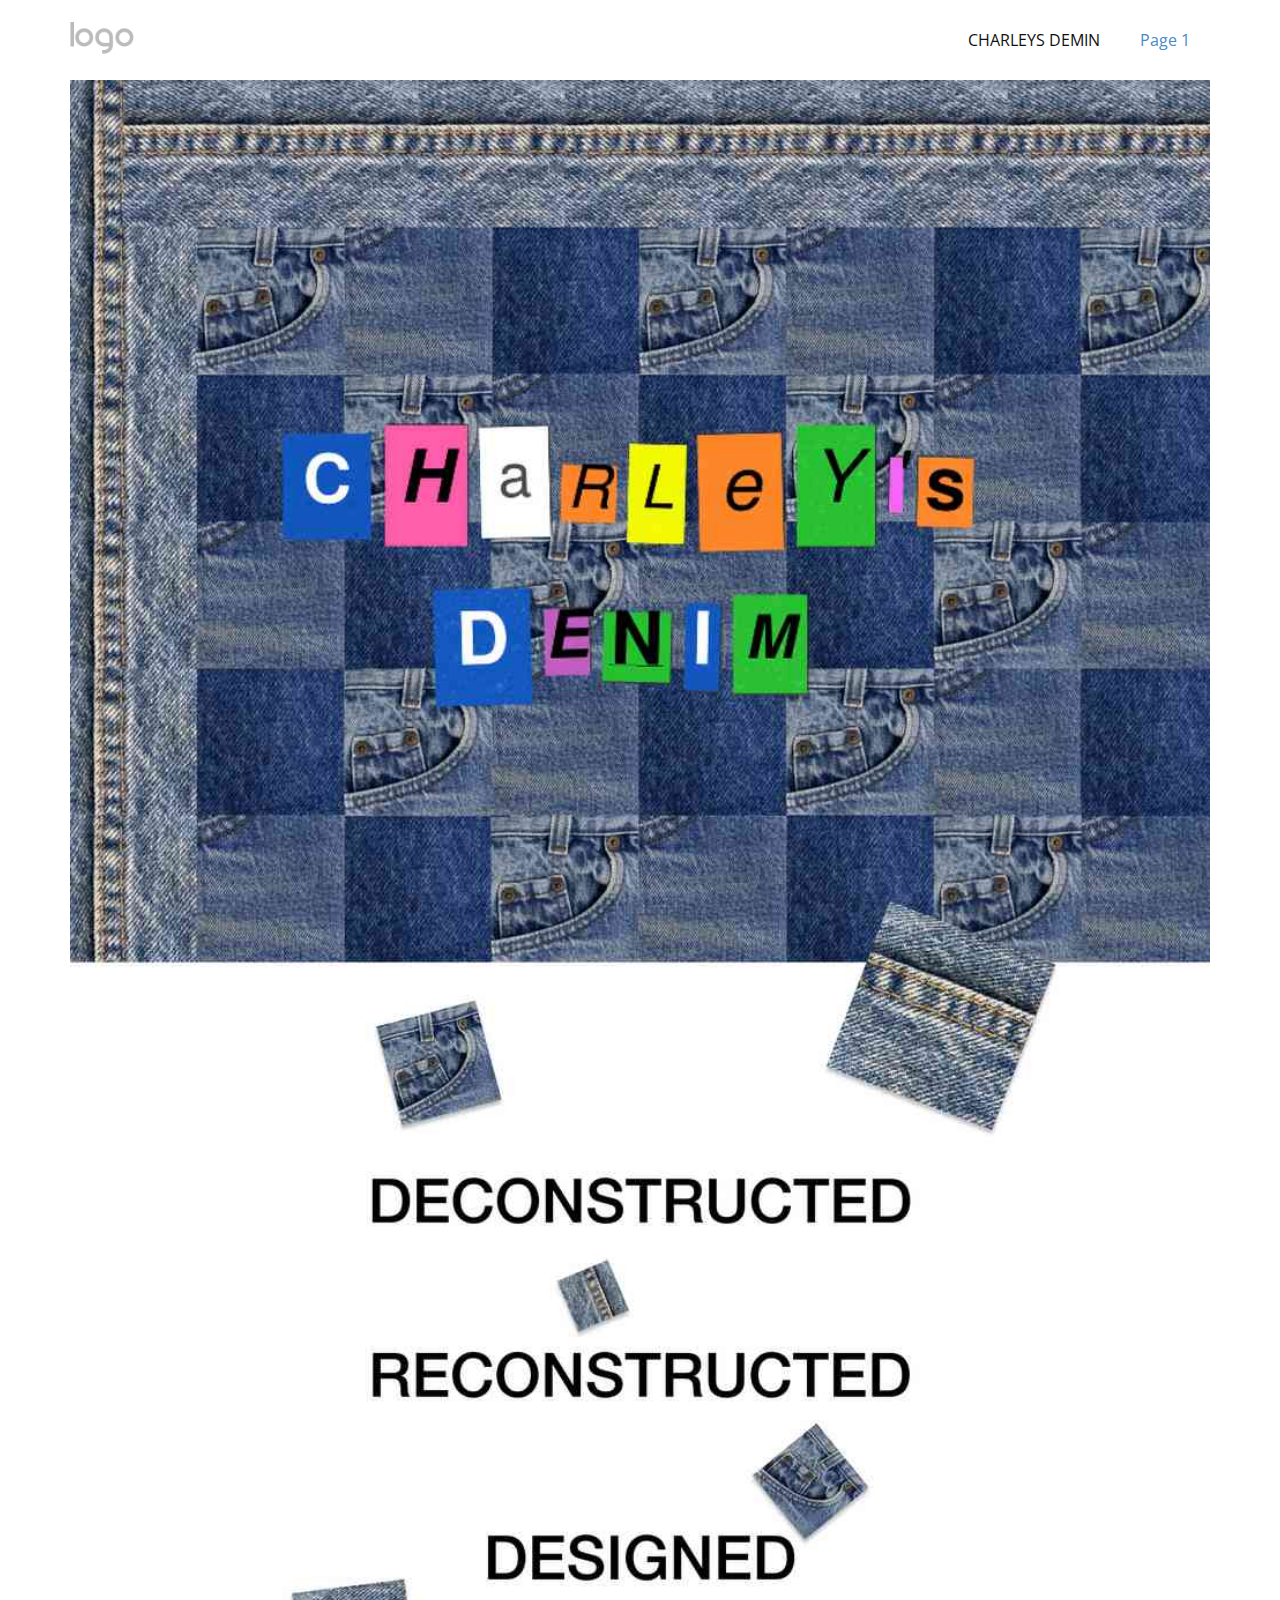
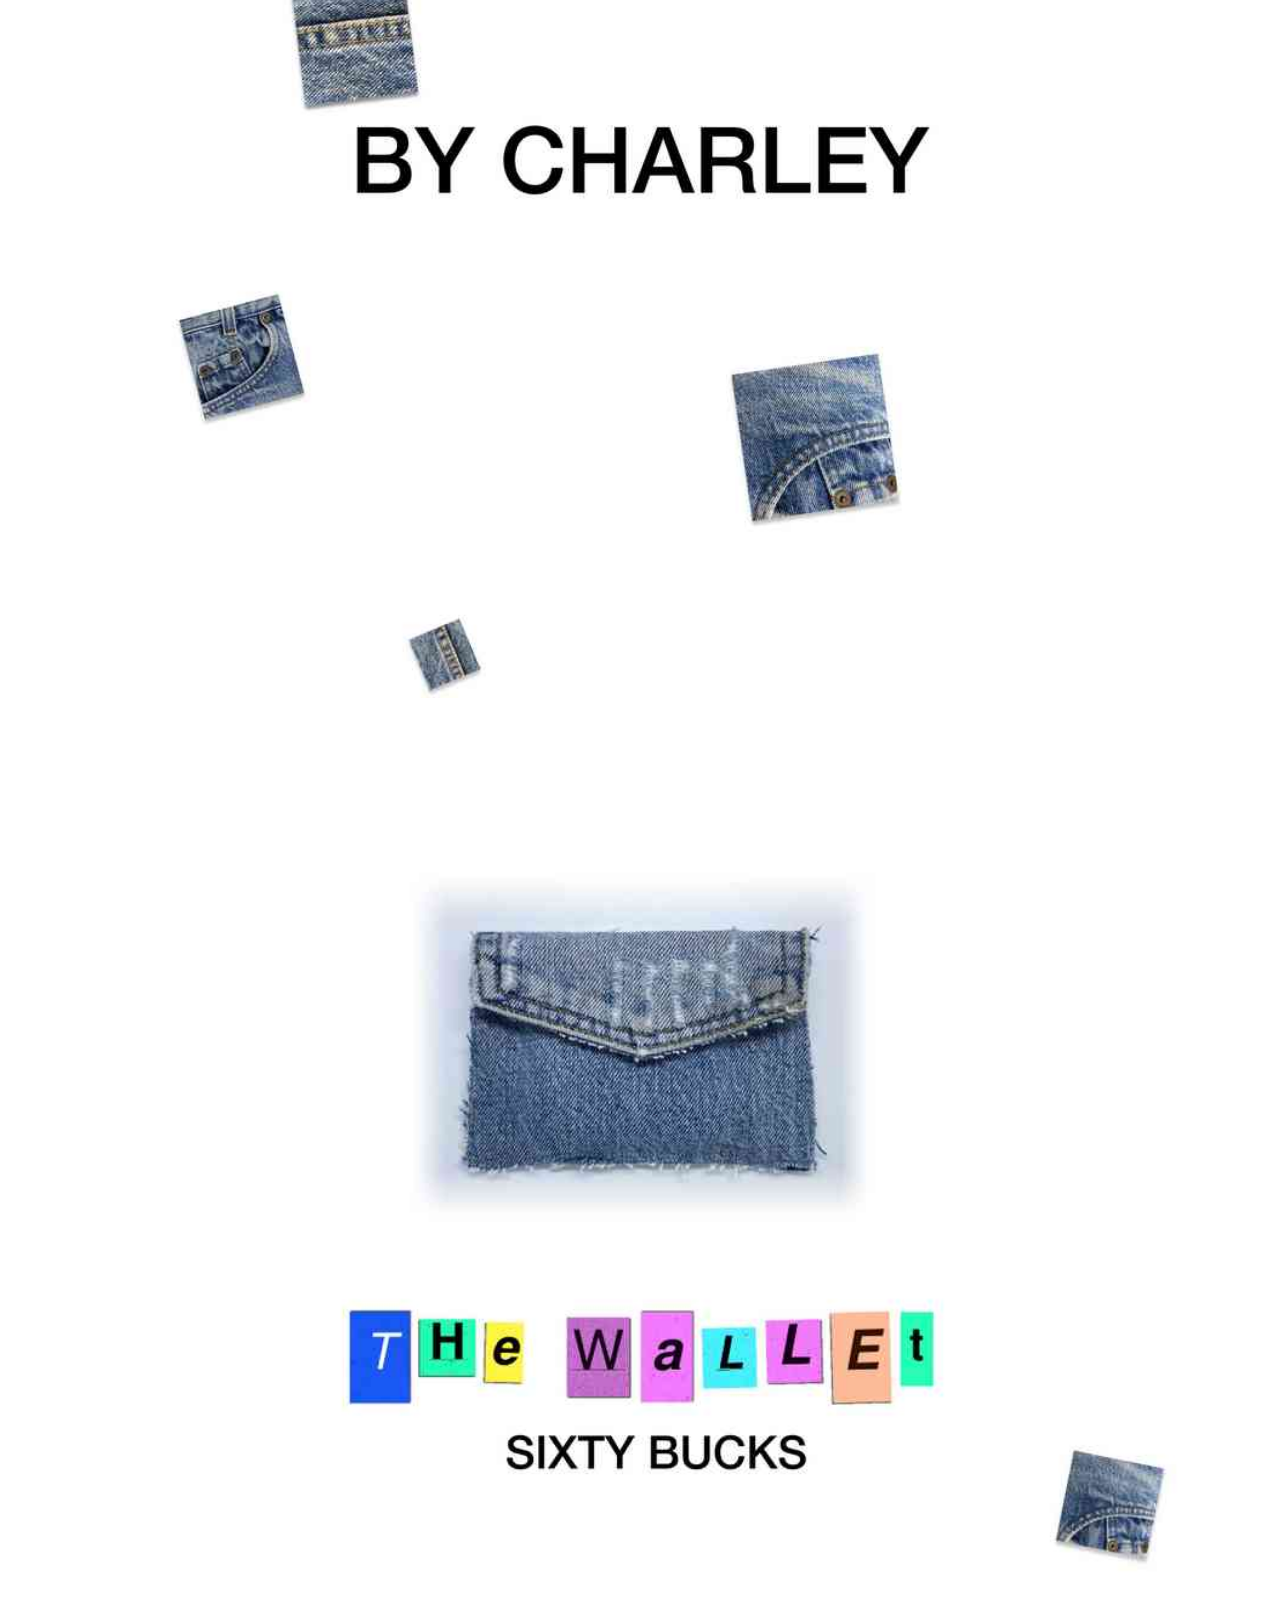
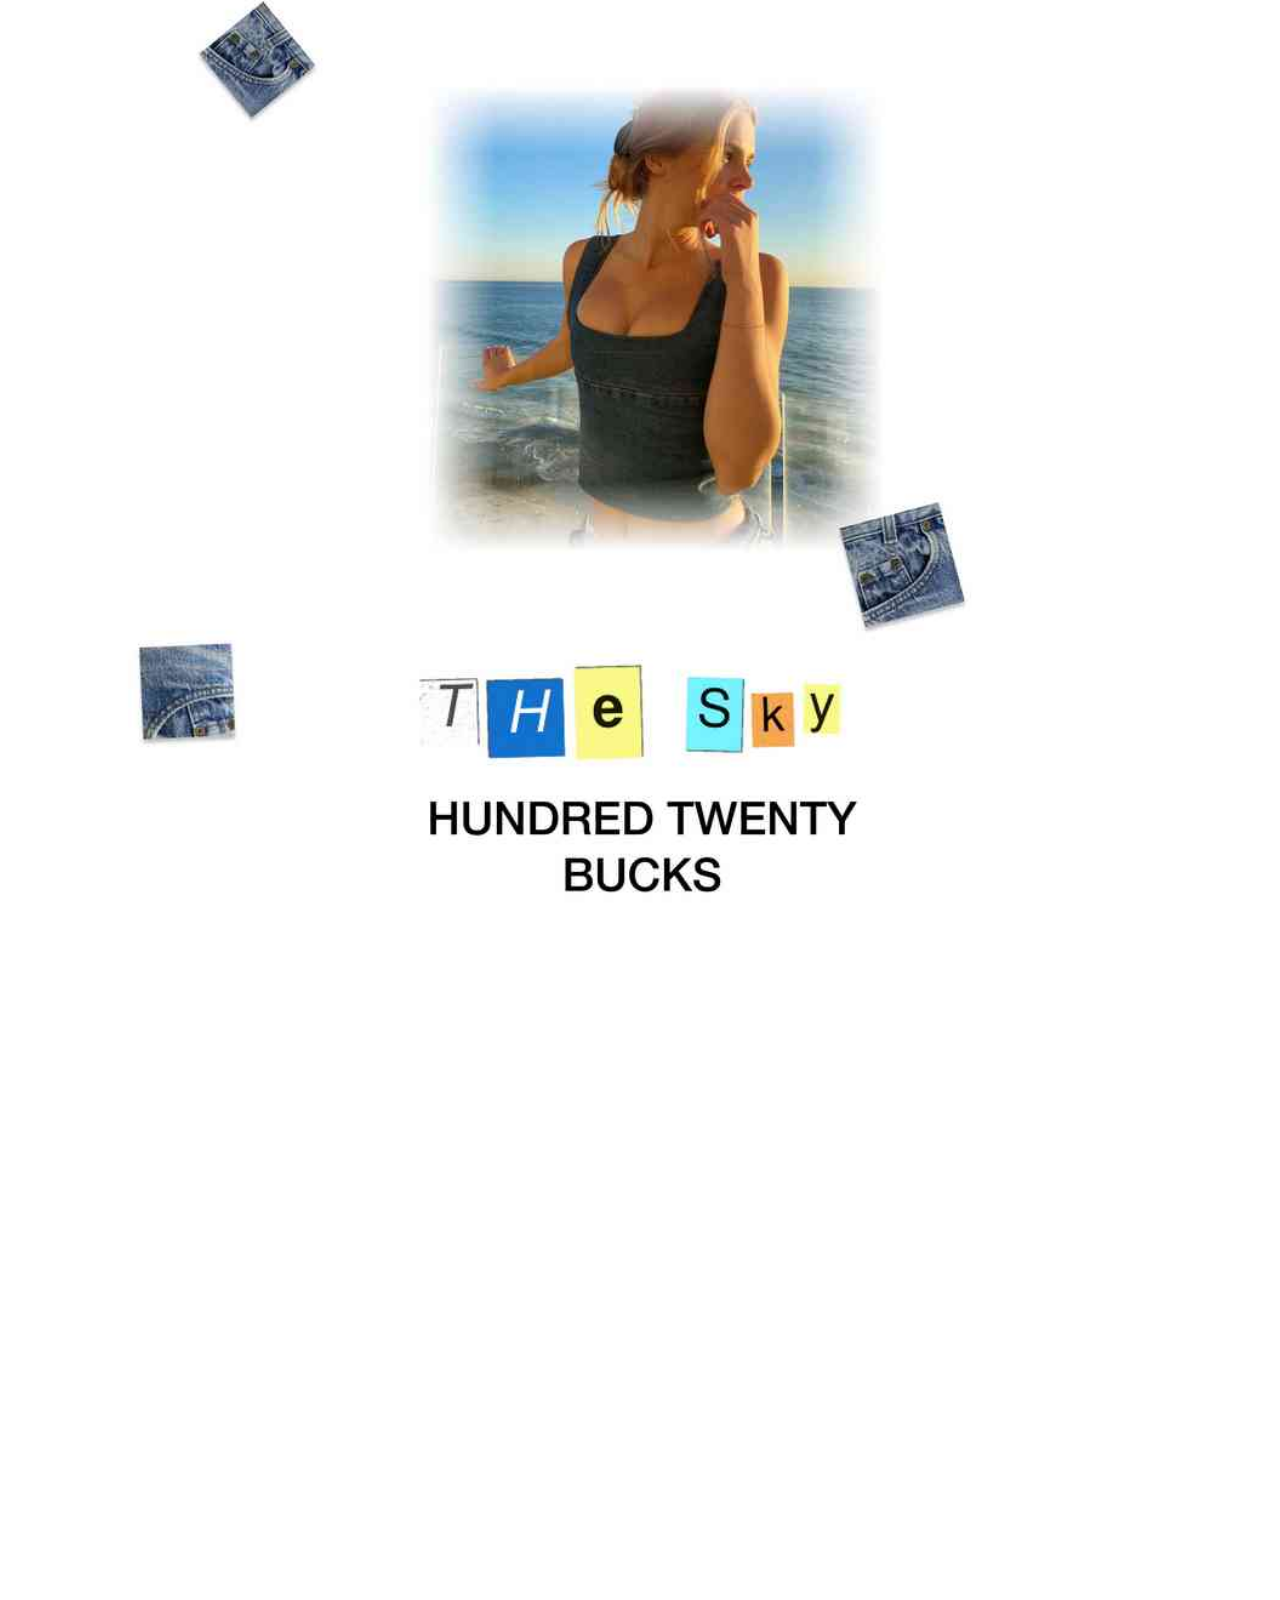
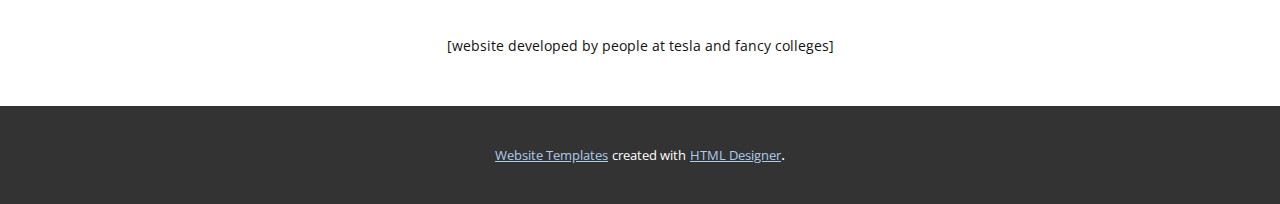
<file: charleysDemin3/Page-1.html>
<!DOCTYPE html>
<html style="font-size: 16px;" lang="en"><head>
    <meta name="viewport" content="width=device-width, initial-scale=1.0">
    <meta charset="utf-8">
    <meta name="keywords" content="">
    <meta name="description" content="">
    <title>Page 1</title>
    <link rel="stylesheet" href="nicepage.css" media="screen">
<link rel="stylesheet" href="Page-1.css" media="screen">
    <script class="u-script" type="text/javascript" src="jquery.js" "="" defer=""></script>
    <script class="u-script" type="text/javascript" src="nicepage.js" "="" defer=""></script>
    <meta name="generator" content="Nicepage 4.17.10, nicepage.com">
    <link rel="icon" href="images/favicon.jpg">
    <link id="u-theme-google-font" rel="stylesheet" href="https://fonts.googleapis.com/css?family=Roboto:100,100i,300,300i,400,400i,500,500i,700,700i,900,900i|Open+Sans:300,300i,400,400i,500,500i,600,600i,700,700i,800,800i">
    
    
    
    <script type="application/ld+json">{
		"@context": "http://schema.org",
		"@type": "Organization",
		"name": "Site1",
		"logo": "images/default-logo.png"
}</script>
    <meta name="theme-color" content="#478ac9">
    <meta property="og:title" content="Page 1">
    <meta property="og:description" content="">
    <meta property="og:type" content="website">
  </head>
  <body class="u-body u-xl-mode" data-lang="en"><header class="u-clearfix u-header u-header" id="sec-df4b"><div class="u-clearfix u-sheet u-valign-middle u-sheet-1">
        <a href="https://nicepage.com" class="u-image u-logo u-image-1">
          <img src="images/default-logo.png" class="u-logo-image u-logo-image-1">
        </a>
        <nav class="u-menu u-menu-dropdown u-offcanvas u-menu-1">
          <div class="menu-collapse" style="font-size: 1rem; letter-spacing: 0px;">
            <a class="u-button-style u-custom-left-right-menu-spacing u-custom-padding-bottom u-custom-top-bottom-menu-spacing u-nav-link u-text-active-palette-1-base u-text-hover-palette-2-base" href="#">
              <svg class="u-svg-link" viewBox="0 0 24 24"><use xmlns:xlink="http://www.w3.org/1999/xlink" xlink:href="#menu-hamburger"></use></svg>
              <svg class="u-svg-content" version="1.1" id="menu-hamburger" viewBox="0 0 16 16" x="0px" y="0px" xmlns:xlink="http://www.w3.org/1999/xlink" xmlns="http://www.w3.org/2000/svg"><g><rect y="1" width="16" height="2"></rect><rect y="7" width="16" height="2"></rect><rect y="13" width="16" height="2"></rect>
</g></svg>
            </a>
          </div>
          <div class="u-nav-container">
            <ul class="u-nav u-unstyled u-nav-1"><li class="u-nav-item"><a class="u-button-style u-nav-link u-text-active-palette-1-base u-text-hover-palette-2-base" href="CHARLEYS-DEMIN.html" style="padding: 10px 20px;">CHARLEYS DEMIN</a>
</li><li class="u-nav-item"><a class="u-button-style u-nav-link u-text-active-palette-1-base u-text-hover-palette-2-base" href="Page-1.html" style="padding: 10px 20px;">Page 1</a>
</li></ul>
          </div>
          <div class="u-nav-container-collapse">
            <div class="u-black u-container-style u-inner-container-layout u-opacity u-opacity-95 u-sidenav">
              <div class="u-inner-container-layout u-sidenav-overflow">
                <div class="u-menu-close"></div>
                <ul class="u-align-center u-nav u-popupmenu-items u-unstyled u-nav-2"><li class="u-nav-item"><a class="u-button-style u-nav-link" href="CHARLEYS-DEMIN.html">CHARLEYS DEMIN</a>
</li><li class="u-nav-item"><a class="u-button-style u-nav-link" href="Page-1.html">Page 1</a>
</li></ul>
              </div>
            </div>
            <div class="u-black u-menu-overlay u-opacity u-opacity-70"></div>
          </div>
        </nav>
      </div></header>
    <section class="u-clearfix u-section-1" id="sec-3c60">
      <div class="u-clearfix u-sheet u-valign-middle-md u-sheet-1">
        <img class="u-expanded-width u-image u-image-default u-image-1" src="images/reduce-min.jpg" alt="" data-image-width="987" data-image-height="1920">
      </div>
    </section>
    <section class="u-clearfix u-section-2" id="sec-637c">
      <div class="u-clearfix u-sheet u-valign-middle-md u-valign-middle-sm u-valign-middle-xs u-valign-top-xl u-sheet-1">
        <img class="u-expanded-width-lg u-expanded-width-xl u-image u-image-contain u-image-1" src="images/2pieceducer-min.jpg" data-image-width="940" data-image-height="1920">
      </div>
    </section>
    
    
    <footer class="u-align-center u-clearfix u-footer u-white u-footer" id="sec-159f"><div class="u-clearfix u-sheet u-sheet-1">
        <p class="u-small-text u-text u-text-variant u-text-1">[website developed by people at tesla and fancy colleges]</p>
      </div></footer>
    <section class="u-backlink u-clearfix u-grey-80">
      <a class="u-link" href="https://nicepage.com/website-templates" target="_blank">
        <span>Website Templates</span>
      </a>
      <p class="u-text">
        <span>created with</span>
      </p>
      <a class="u-link" href="https://nicepage.com/html-website-builder" target="_blank">
        <span>HTML Designer</span>
      </a>. 
    </section>
  
</body></html>
</file>
